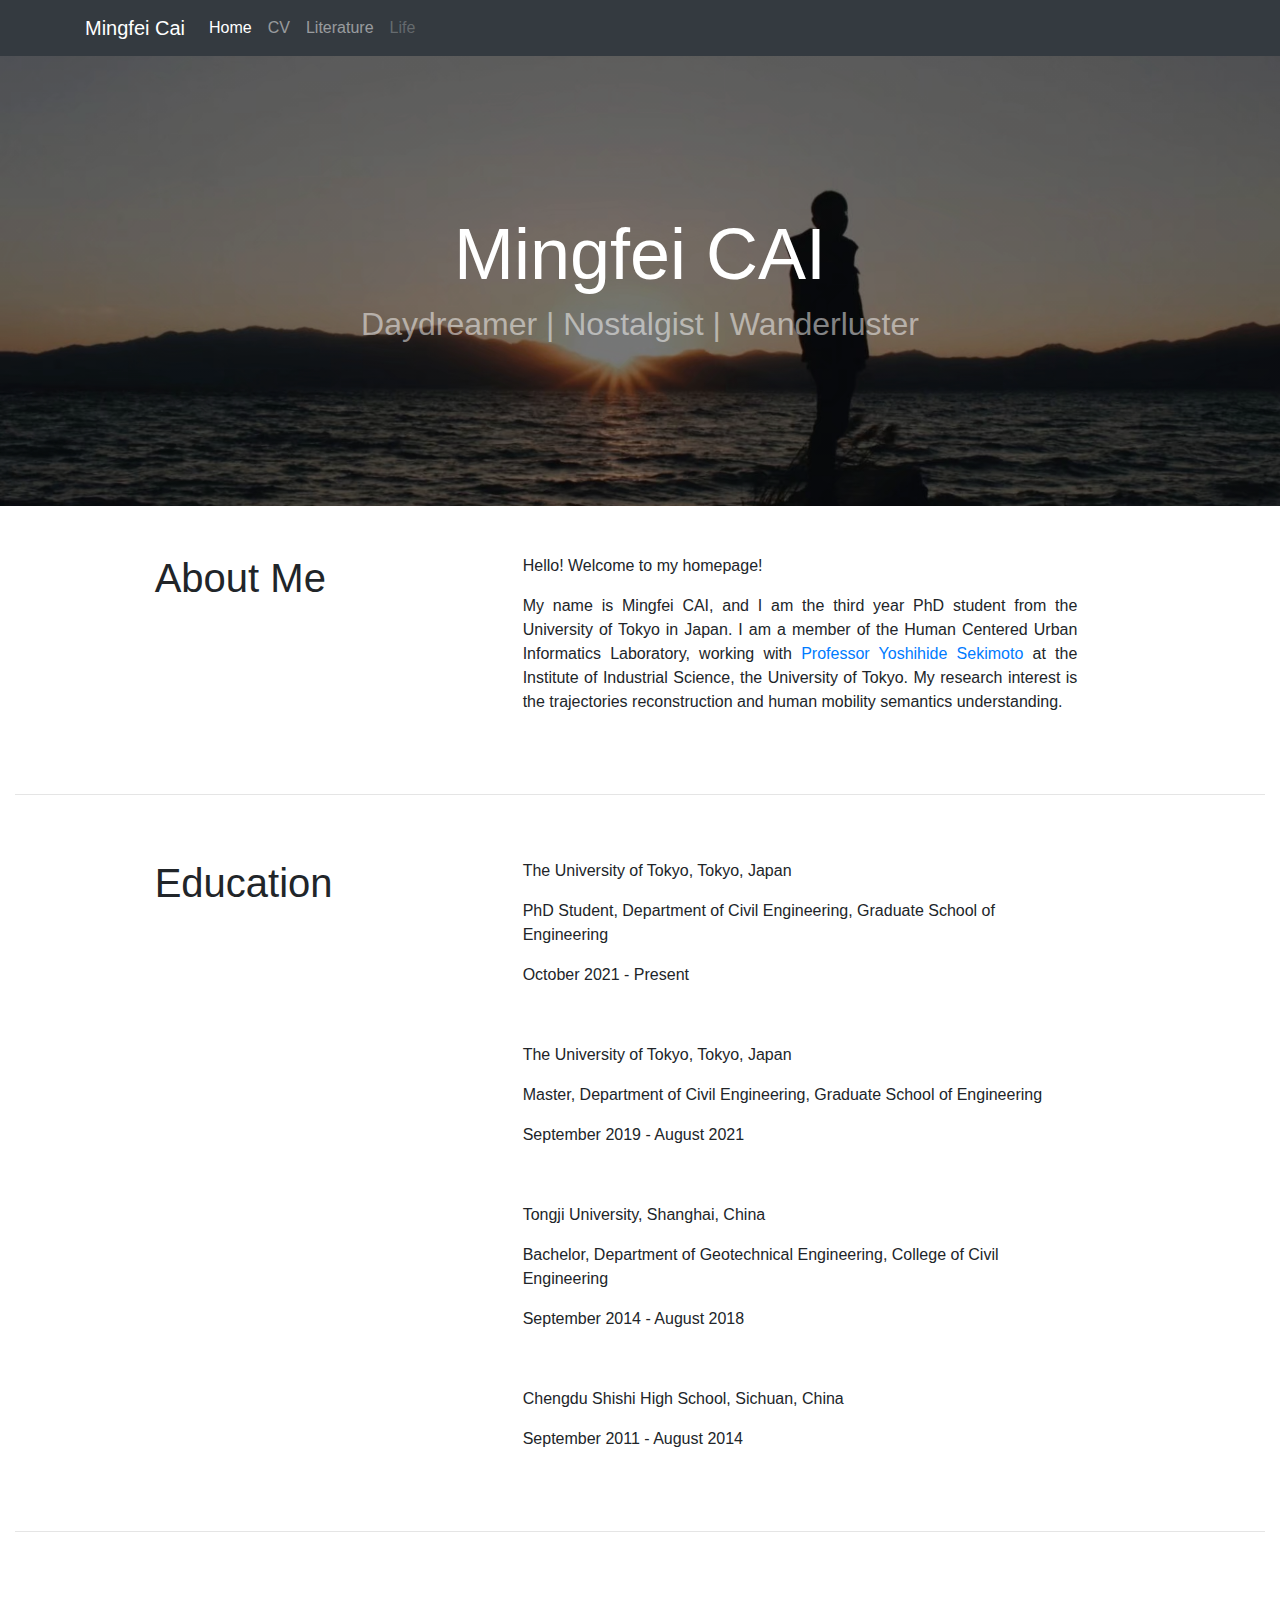
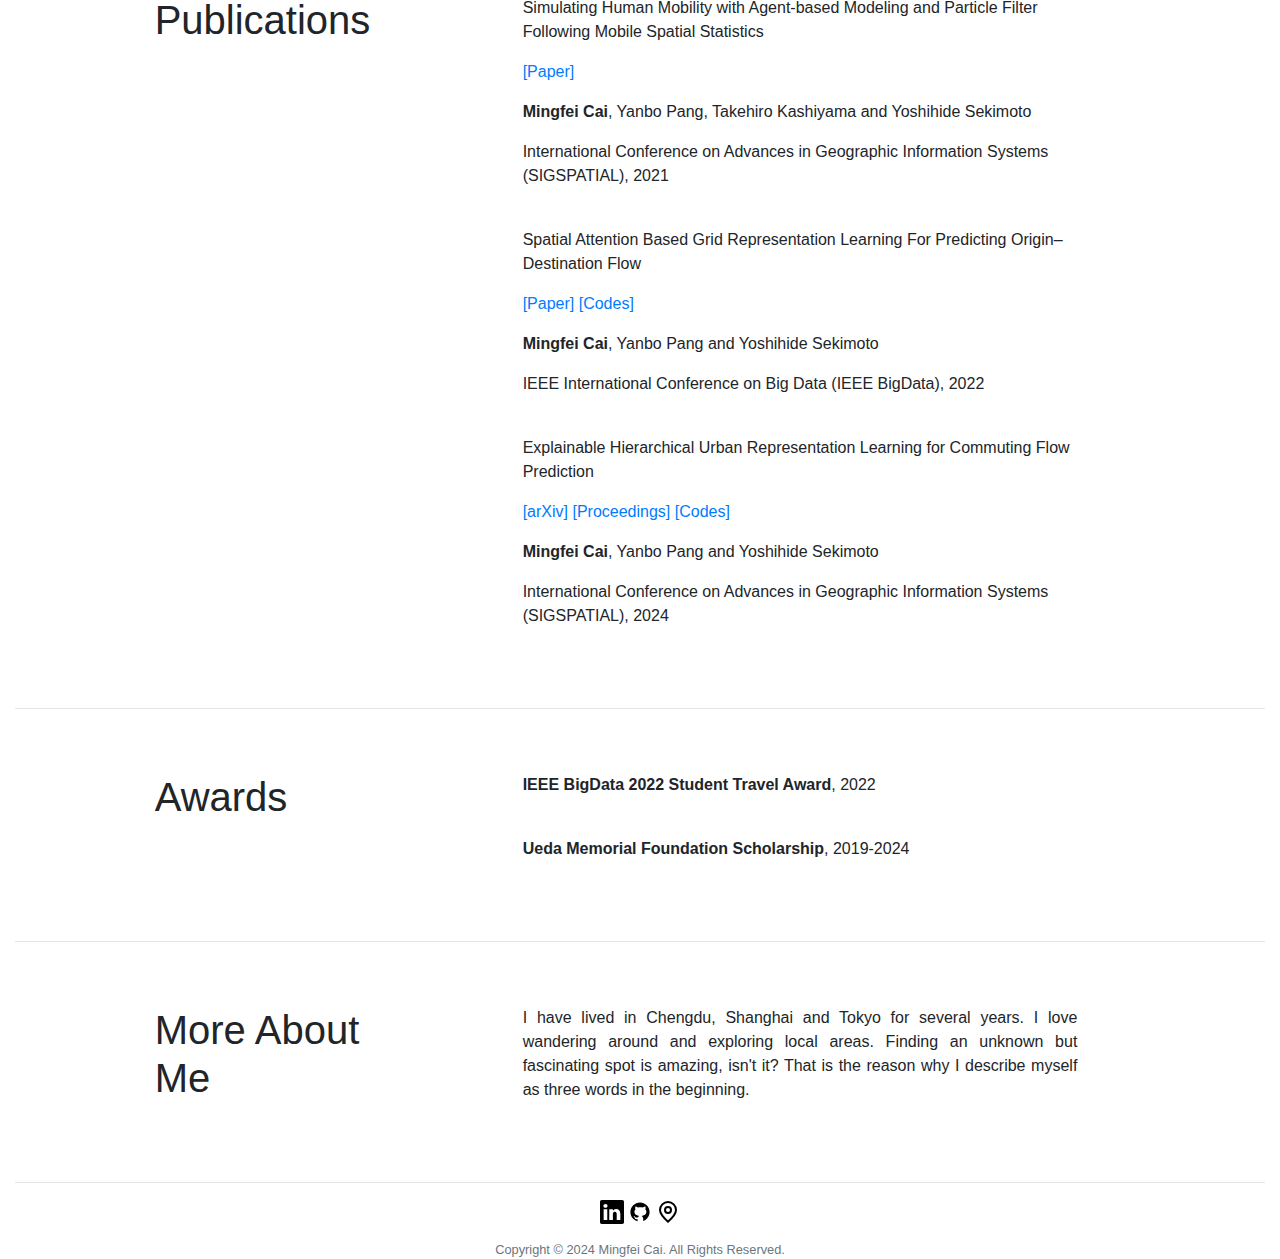
<file: index.html>
<!DOCTYPE html>
<html lang="en" class="h-100">
<head>
    <!-- Required meta tags -->
    <meta charset="UTF-8">
    <meta name="viewport" content="width=device-width, initial-scale=1">
    <!-- Bootstrap CSS -->
    <link href="css/bootstrap.css" rel="stylesheet">
    <!-- Custom CSS -->
    <link href="css/custom.css" rel="stylesheet" >

    <title>Mingfei Cai | Homepage</title>
    <!-- Global site tag (gtag.js) - Google Analytics -->
    <script async src="https://www.googletagmanager.com/gtag/js?id=UA-159321666-1"></script>
    <script>
        window.dataLayer = window.dataLayer || [];
        function gtag(){dataLayer.push(arguments);}
        gtag('js', new Date());
        gtag('config', 'UA-159321666-1');
    </script>
</head>

<body>

    <nav class="navbar navbar-expand-lg navbar-dark bg-dark" aria-label="navbar-main", style="opacity: 1">
        <div class="container">
            <a class="navbar-brand" href="index.html">Mingfei Cai</a>
            <button class="navbar-toggler" type="button" data-bs-toggle="collapse" data-bs-target="#navbarsExample07" aria-controls="navbarsExample07" aria-expanded="false" aria-label="Toggle navigation">
                <span class="navbar-toggler-icon"></span>
            </button>
    
            <div class="collapse navbar-collapse" id="navbarsExample07">
                <ul class="navbar-nav me-auto mb-2 mb-lg-0">
                    <li class="nav-item">
                        <a class="nav-link active" aria-current="page" href="#">Home</a>
                    </li>
                    <li class="nav-item">
                        <a class="nav-link" href="assets/CV.pdf">CV</a>
                    </li>
                    <li class="nav-item">
                        <a class="nav-link" href="literature.html">Literature</a>
                    </li>
                    <li class="nav-item">
                        <a class="nav-link disabled">Life</a>
                    </li>
                </ul>
            </div>
        </div>
    </nav>

    <div class="hero-image">
        <div class="hero-text">
            <h1 class="display-3">Mingfei CAI</h1>
            <h2 class="text-white-50">Daydreamer | Nostalgist | Wanderluster</h2>
        </div>
    </div>

<div class="container-fluid">

    <div class="row py-5 justify-content-center">
        <div class="col-3 text-left px-5">
            <h1>About Me</h1>
        </div>
        <div class="col-7 px-5">
            <p class="text-body px-5 fs-5 fw-light" style="text-align: justify">
                Hello! Welcome to my homepage!
            </p>
            <p class="text-body px-5 fs-5 fw-light" style="text-align: justify">
                My name is Mingfei CAI, and I am the third year PhD student from the University of Tokyo in Japan.
                I am a member of the Human Centered Urban Informatics Laboratory, working with <a class="link-dark" href="https://sekilab.iis.u-tokyo.ac.jp/member/sekimoto/">Professor Yoshihide Sekimoto</a> at the Institute of Industrial Science, the University of Tokyo.
                My research interest is the trajectories reconstruction and human mobility semantics understanding.
            </p>
        </div>

    </div>

    <hr>

    <div class="row py-5 justify-content-center">
        <div class="col-3 text-left px-5">
            <h1>Education</h1>
        </div>
        <div class="col-7 px-5">
            <p class="fs-3 fw-normal px-5"> The University of Tokyo, Tokyo, Japan </p>
            <p class="fw-normal px-5 lh-1"> PhD Student, Department of Civil Engineering, Graduate School of Engineering</p>
            <p class="fw-light px-5 lh-1"> October 2021 - Present</p>

            <p class="fs-3 fw-normal px-5" style="padding-top: 40px;"> The University of Tokyo, Tokyo, Japan </p>
            <p class="fw-normal px-5 lh-1"> Master, Department of Civil Engineering, Graduate School of Engineering</p>
            <p class="fw-light px-5 lh-1"> September 2019 - August 2021</p>

            <p class="fs-3 fw-normal px-5" style="padding-top: 40px;"> Tongji University, Shanghai, China </p>
            <p class="fw-normal px-5 lh-1"> Bachelor, Department of Geotechnical Engineering, College of Civil Engineering</p>
            <p class="fw-light px-5 lh-1"> September 2014 - August 2018</p>

            <p class="fs-3 fw-normal px-5" style="padding-top: 40px;"> Chengdu Shishi High School, Sichuan, China </p>
            <p class="fw-light px-5 lh-1"> September 2011 - August 2014</p>

        </div>
    </div>

    <hr>

    <div class="row py-5 justify-content-center">
        <div class="col-3 text-left px-5">
            <h1>Publications</h1>
        </div>
        <div class="col-7 px-5">
            <p class="text-body px-5 fw-bold lh-1">
                Simulating Human Mobility with Agent-based Modeling and Particle Filter Following Mobile Spatial Statistics
            </p>
            <p class="text-body px-5 lh-1">
                <a href="assets/SIGSPATIAL'21.pdf">[Paper]</a>
            </p>

            <p class="text-body px-5 lh-1">
                <strong>Mingfei Cai</strong>, Yanbo Pang, Takehiro Kashiyama and Yoshihide Sekimoto
            </p>

            <p class="text-body px-5 lh-1">
                International Conference on Advances in Geographic Information Systems (SIGSPATIAL), 2021
            </p>

            <br />

            <p class="text-body px-5 fw-bold lh-1">
                Spatial Attention Based Grid Representation Learning For Predicting Origin–Destination Flow
            </p>
            <p class="text-body px-5 lh-1">
                <a href="assets/BigData'22.pdf">[Paper]</a>
                <a href="https://github.com/shishixuezi/spatialGAT">[Codes]</a>
            </p>

            <p class="text-body px-5 lh-1">
                <strong>Mingfei Cai</strong>, Yanbo Pang and Yoshihide Sekimoto
            </p>

            <p class="text-body px-5 lh-1">
                IEEE International Conference on Big Data (IEEE BigData), 2022
            </p>

            <br />

            <p class="text-body px-5 fw-bold lh-1">
                Explainable Hierarchical Urban Representation Learning for Commuting Flow Prediction
            </p>
            <p class="text-body px-5 lh-1">
                <a href="https://arxiv.org/abs/2408.14762">[arXiv]</a>
                <a href="https://dl.acm.org/doi/10.1145/3678717.3691273">[Proceedings]</a>
                <a href="https://github.com/shishixuezi/HiUrNet">[Codes]</a>
            </p>

            <p class="text-body px-5 lh-1">
                <strong>Mingfei Cai</strong>, Yanbo Pang and Yoshihide Sekimoto
            </p>

            <p class="text-body px-5 lh-1">
                International Conference on Advances in Geographic Information Systems (SIGSPATIAL), 2024
            </p>

        </div>

    </div>

    <hr>

    <div class="row py-5 justify-content-center">
        <div class="col-3 text-left px-5">
            <h1>Awards</h1>
        </div>
        <div class="col-7 px-5">
            <p class="text-body px-5 lh-1">
                <strong>IEEE BigData 2022 Student Travel Award</strong>, 2022
            </p>
            <br \>
            <p class="text-body px-5 lh-1">
                <strong>Ueda Memorial Foundation Scholarship</strong>, 2019-2024
            </p>
        </div>

    </div>

    <hr>

    <div class="row py-5 justify-content-center" style="text-align: justify">
        <div class="col-3 text-left px-5">
            <h1>More About Me</h1>
        </div>
        <div class="col-7 px-5">
            <p class="text-body px-5 fs-5 fw-light">
                I have lived in Chengdu, Shanghai and Tokyo for several years.
                I love wandering around and exploring local areas.
                Finding an unknown but fascinating spot is amazing, isn't it?
                That is the reason why I describe myself as three words in the beginning.
            </p>

        </div>

    </div>

    <hr>

    <footer class="mt-3 text-white-50 text-center">
        <span class="text-muted fs-3">
            <p>
                <a href="https://www.linkedin.com/in/mingfeicai" class="text-decoration-none">
                    <svg xmlns="http://www.w3.org/2000/svg" width="24" height="24" viewBox="0 0 24 24" fill="#000">
                        <path d="M22.23 0H1.77C.8 0 0 .77 0 1.72v20.56C0 23.23.8 24 1.77 24h20.46c.98 0 1.77-.77 1.77-1.72V1.72C24 .77 23.2 0 22.23 0zM7.27 20.1H3.65V9.24h3.62V20.1zM5.47 7.76h-.03c-1.22 0-2-.83-2-1.87 0-1.06.8-1.87 2.05-1.87 1.24 0 2 .8 2.02 1.87 0 1.04-.78 1.87-2.05 1.87zM20.34 20.1h-3.63v-5.8c0-1.45-.52-2.45-1.83-2.45-1 0-1.6.67-1.87 1.32-.1.23-.11.55-.11.88v6.05H9.28s.05-9.82 0-10.84h3.63v1.54a3.6 3.6 0 0 1 3.26-1.8c2.39 0 4.18 1.56 4.18 4.89v6.21z"/>
                    </svg>
                </a>
                <a href="https://github.com/shishixuezi" class="text-decoration-none">
                    <svg xmlns="http://www.w3.org/2000/svg" width="24" height="24" viewBox="0 0 30 30" fill="#000">
                        <path d="M15,3C8.373,3,3,8.373,3,15c0,5.623,3.872,10.328,9.092,11.63C12.036,26.468,12,26.28,12,26.047v-2.051 c-0.487,0-1.303,0-1.508,0c-0.821,0-1.551-0.353-1.905-1.009c-0.393-0.729-0.461-1.844-1.435-2.526 c-0.289-0.227-0.069-0.486,0.264-0.451c0.615,0.174,1.125,0.596,1.605,1.222c0.478,0.627,0.703,0.769,1.596,0.769 c0.433,0,1.081-0.025,1.691-0.121c0.328-0.833,0.895-1.6,1.588-1.962c-3.996-0.411-5.903-2.399-5.903-5.098 c0-1.162,0.495-2.286,1.336-3.233C9.053,10.647,8.706,8.73,9.435,8c1.798,0,2.885,1.166,3.146,1.481C13.477,9.174,14.461,9,15.495,9 c1.036,0,2.024,0.174,2.922,0.483C18.675,9.17,19.763,8,21.565,8c0.732,0.731,0.381,2.656,0.102,3.594 c0.836,0.945,1.328,2.066,1.328,3.226c0,2.697-1.904,4.684-5.894,5.097C18.199,20.49,19,22.1,19,23.313v2.734 c0,0.104-0.023,0.179-0.035,0.268C23.641,24.676,27,20.236,27,15C27,8.373,21.627,3,15,3z"></path>
                    </svg>
                </a>
                <a href="https://sekilab.iis.u-tokyo.ac.jp" class="text-decoration-none">
                    <svg xmlns="http://www.w3.org/2000/svg" width="24" height="24" viewBox="0 0 24 24" fill="none" stroke="#000000" stroke-width="2" stroke-linecap="round" stroke-linejoin="round"><circle cx="12" cy="10" r="3"/><path d="M12 21.7C17.3 17 20 13 20 10a8 8 0 1 0-16 0c0 3 2.7 6.9 8 11.7z"/>
                    </svg>
                </a>            
            </p>
        </span>
        <span class="text-muted">       
            <p class="small mb-5"> Copyright © 2024 Mingfei Cai. All Rights Reserved.</p>
        </span>
    </footer>
</div>


<!-- Optional JavaScript -->
<!-- Separate Popper and Bootstrap JS -->
<script src="https://cdn.jsdelivr.net/npm/@popperjs/core@2.10.2/dist/umd/popper.min.js" integrity="sha384-7+zCNj/IqJ95wo16oMtfsKbZ9ccEh31eOz1HGyDuCQ6wgnyJNSYdrPa03rtR1zdB" crossorigin="anonymous"></script>
<script src="https://cdn.jsdelivr.net/npm/bootstrap@5.1.3/dist/js/bootstrap.min.js" integrity="sha384-QJHtvGhmr9XOIpI6YVutG+2QOK9T+ZnN4kzFN1RtK3zEFEIsxhlmWl5/YESvpZ13" crossorigin="anonymous"></script>
</body>
</html>
</file>
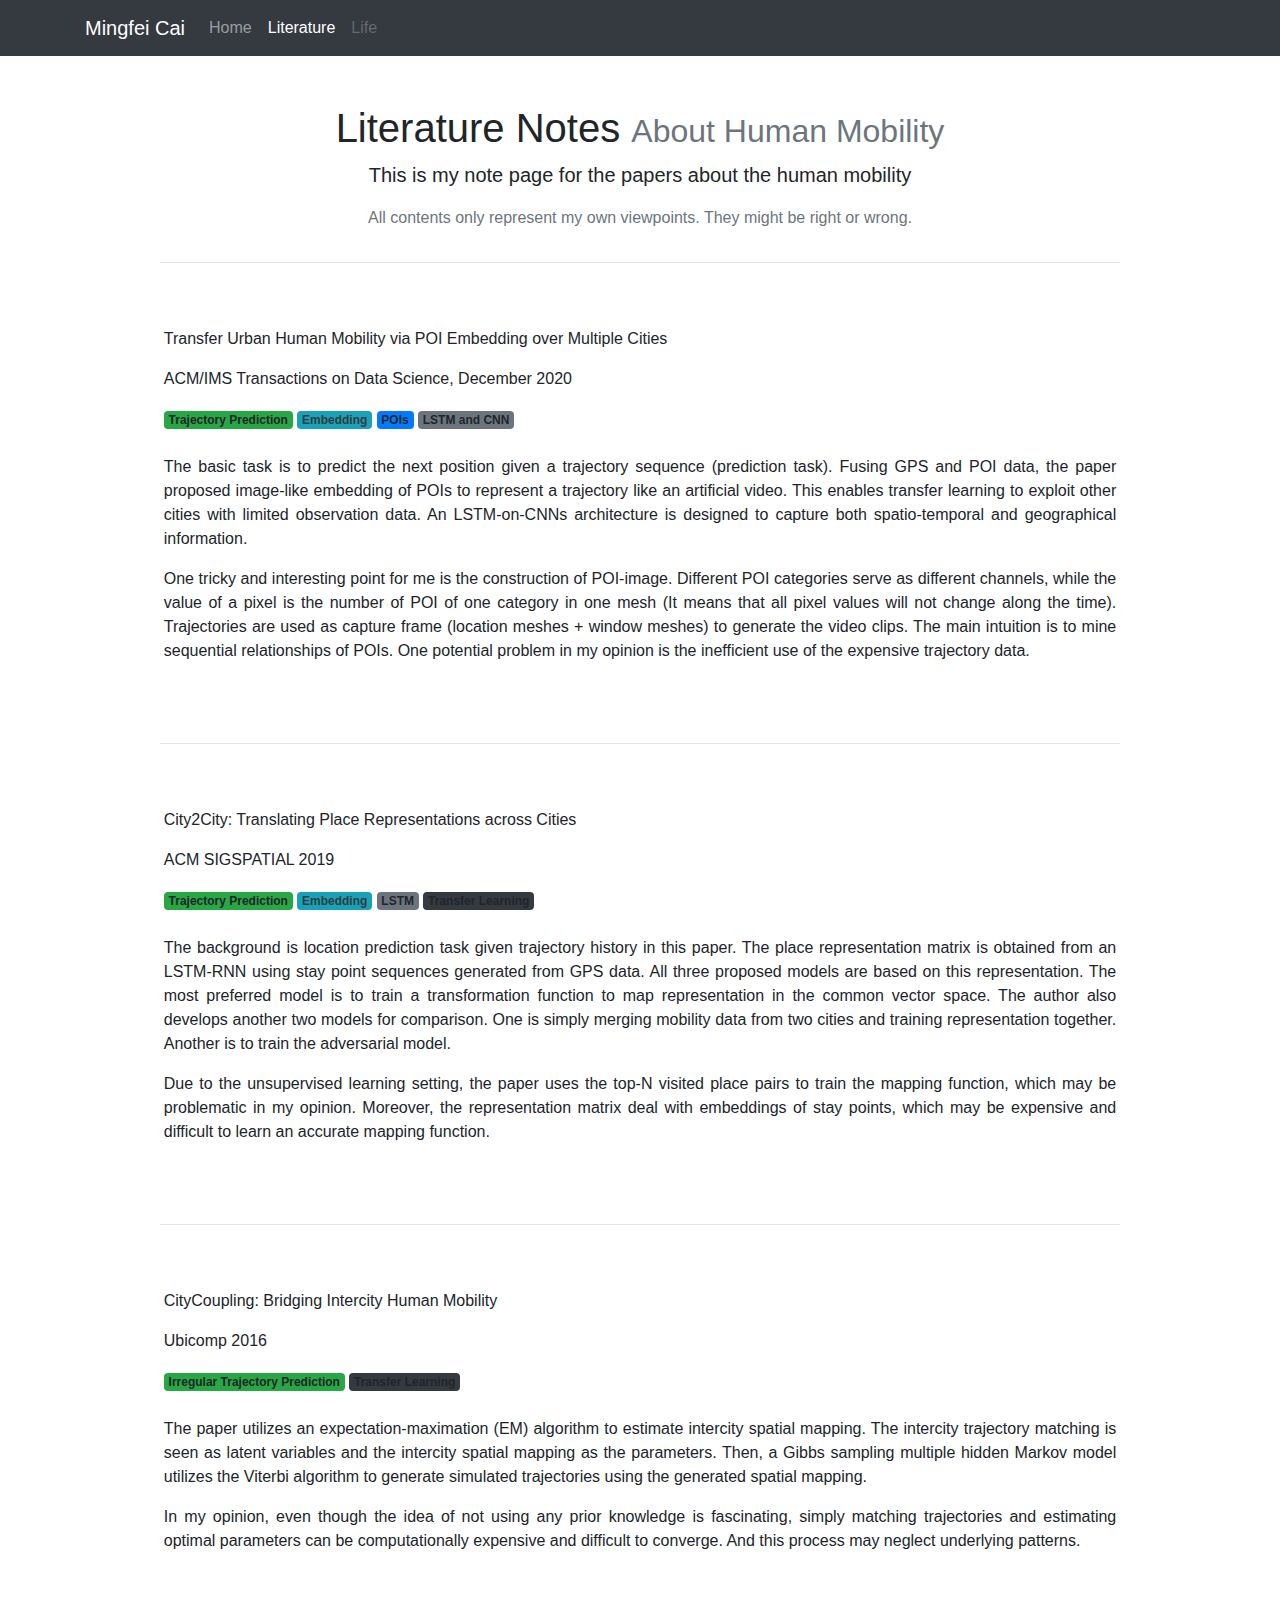
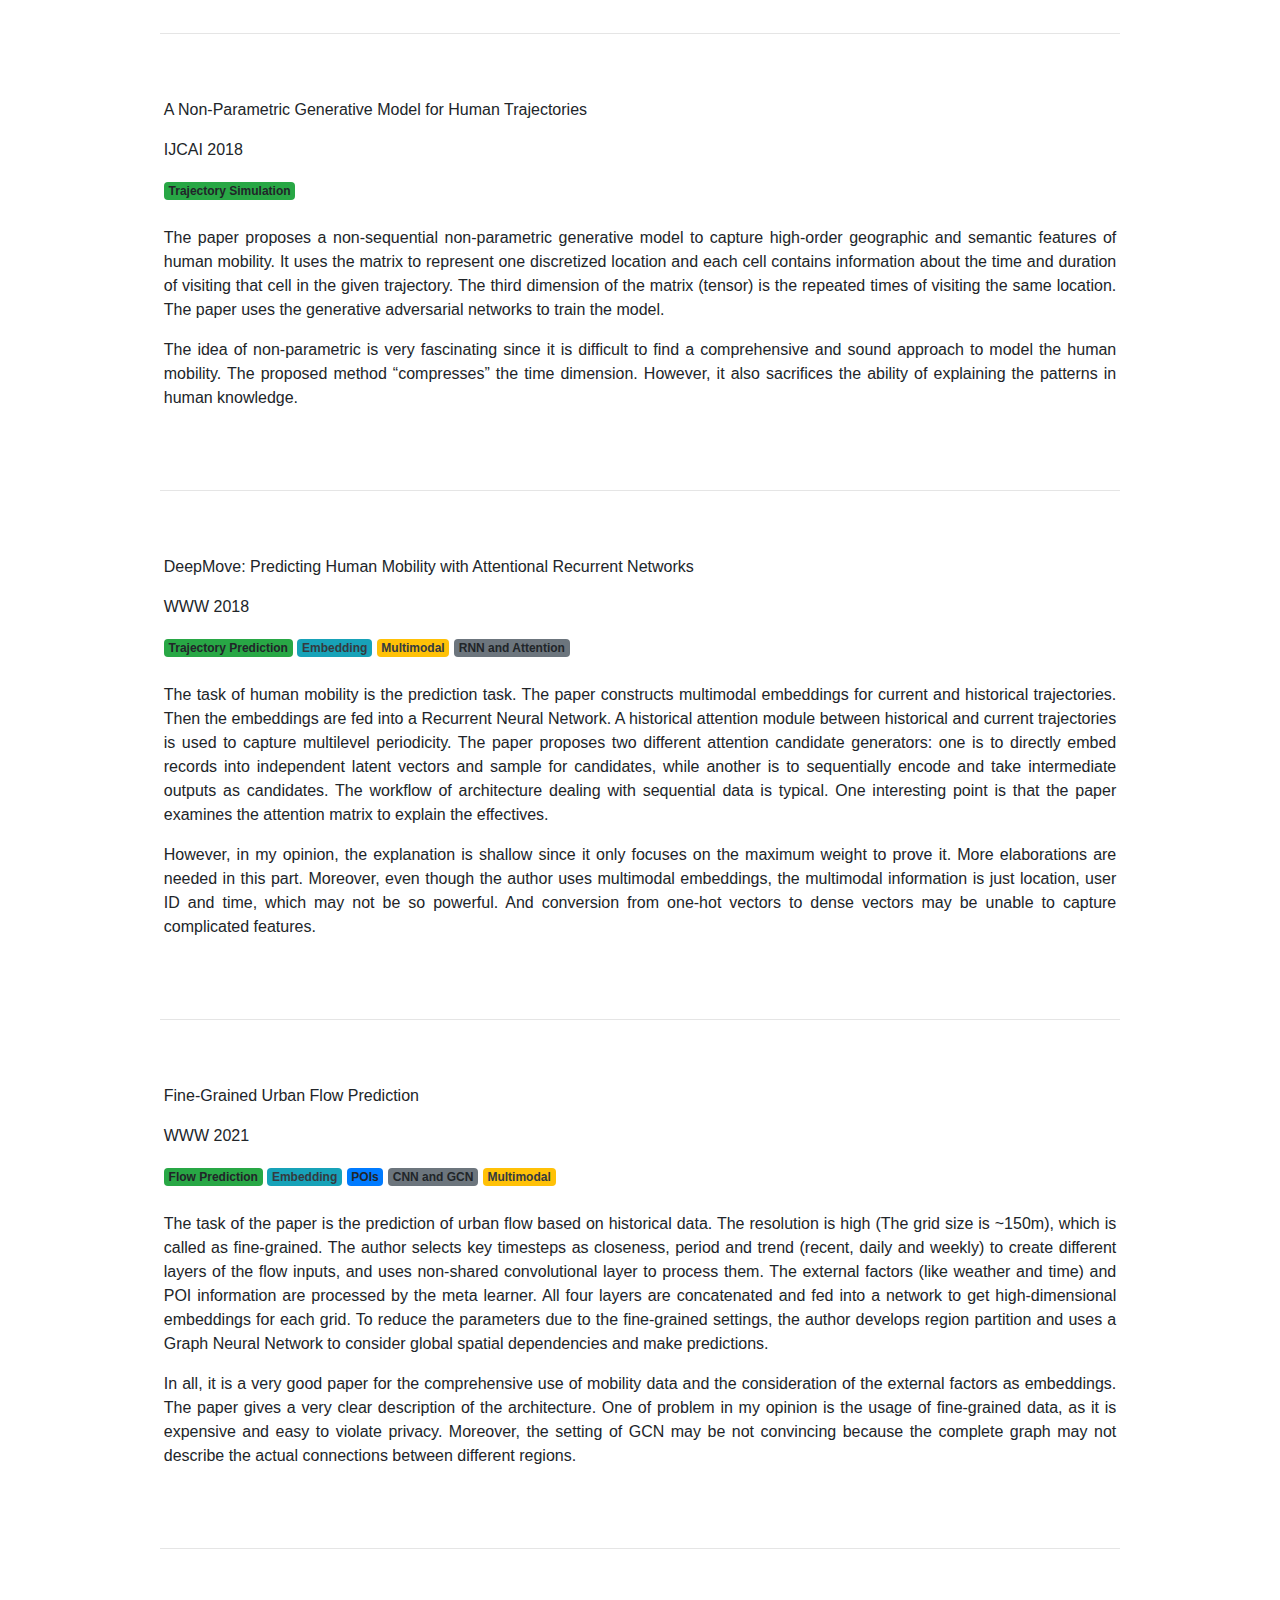
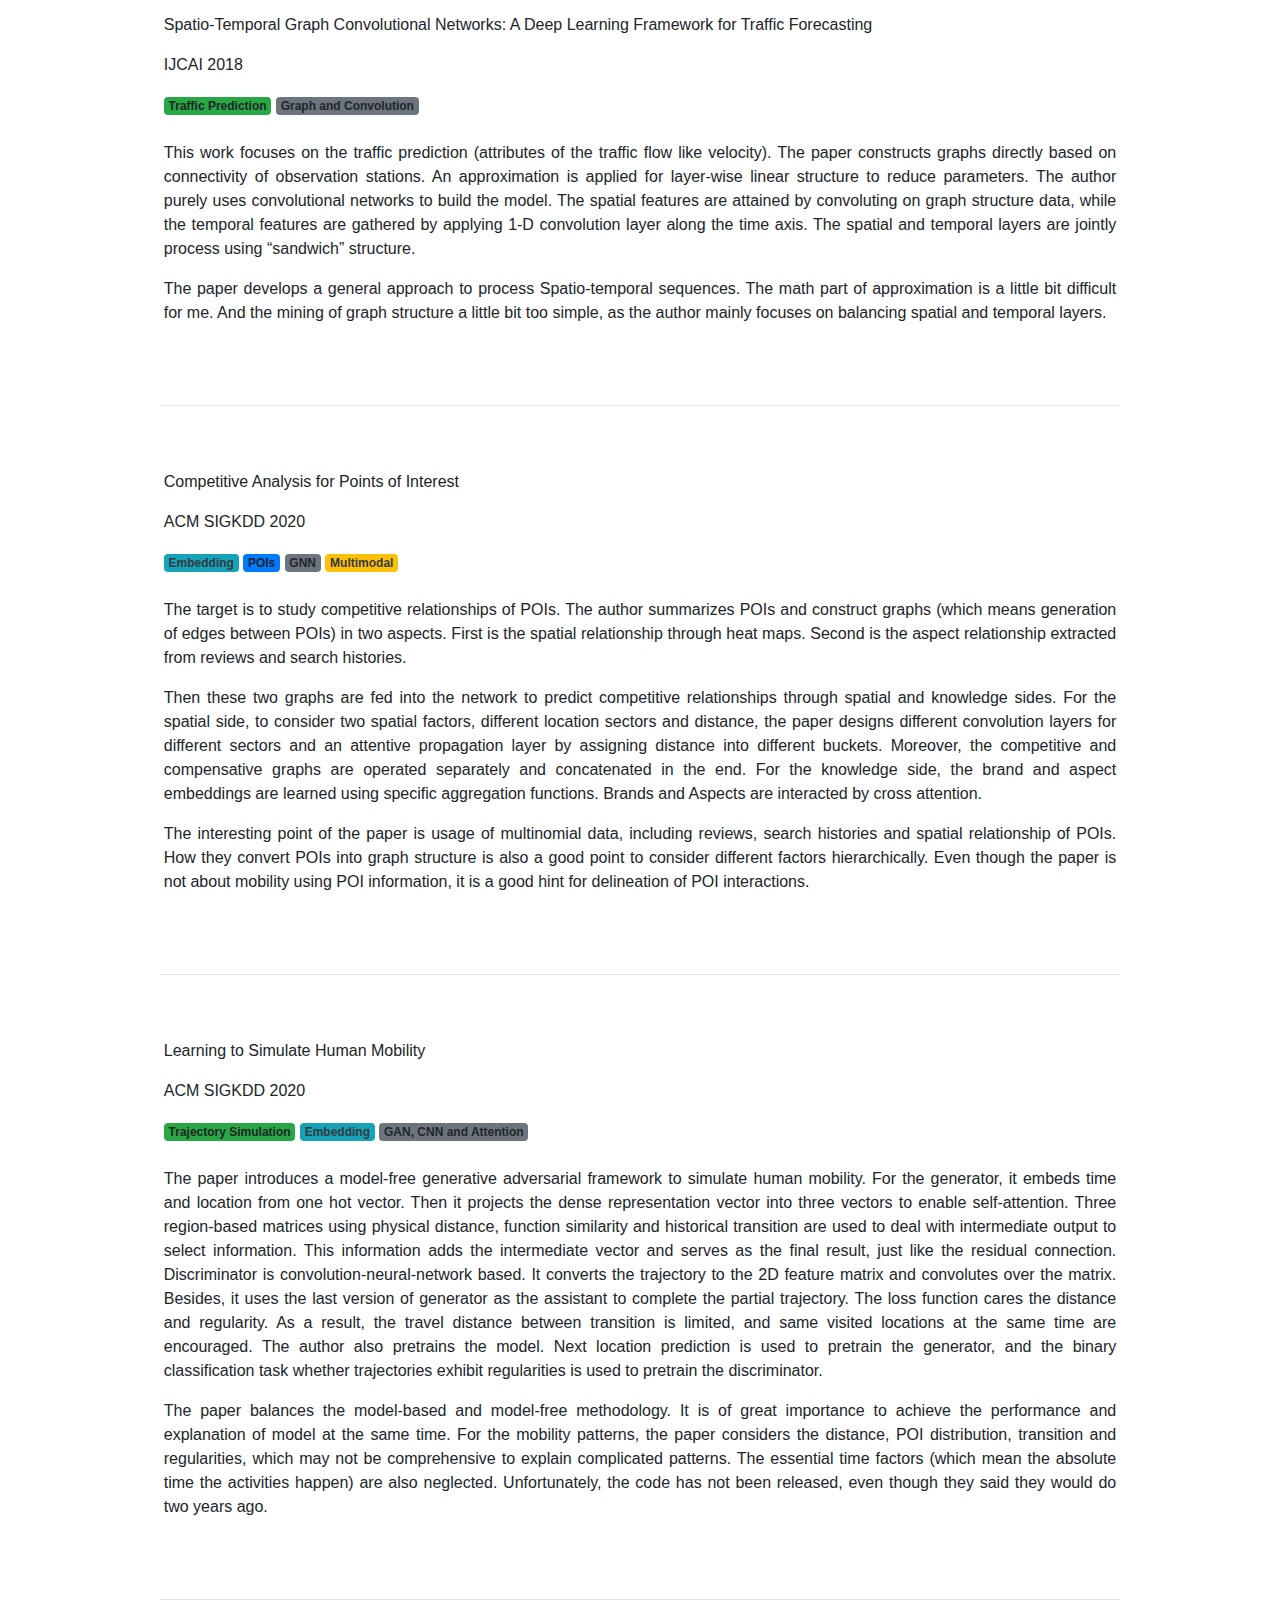
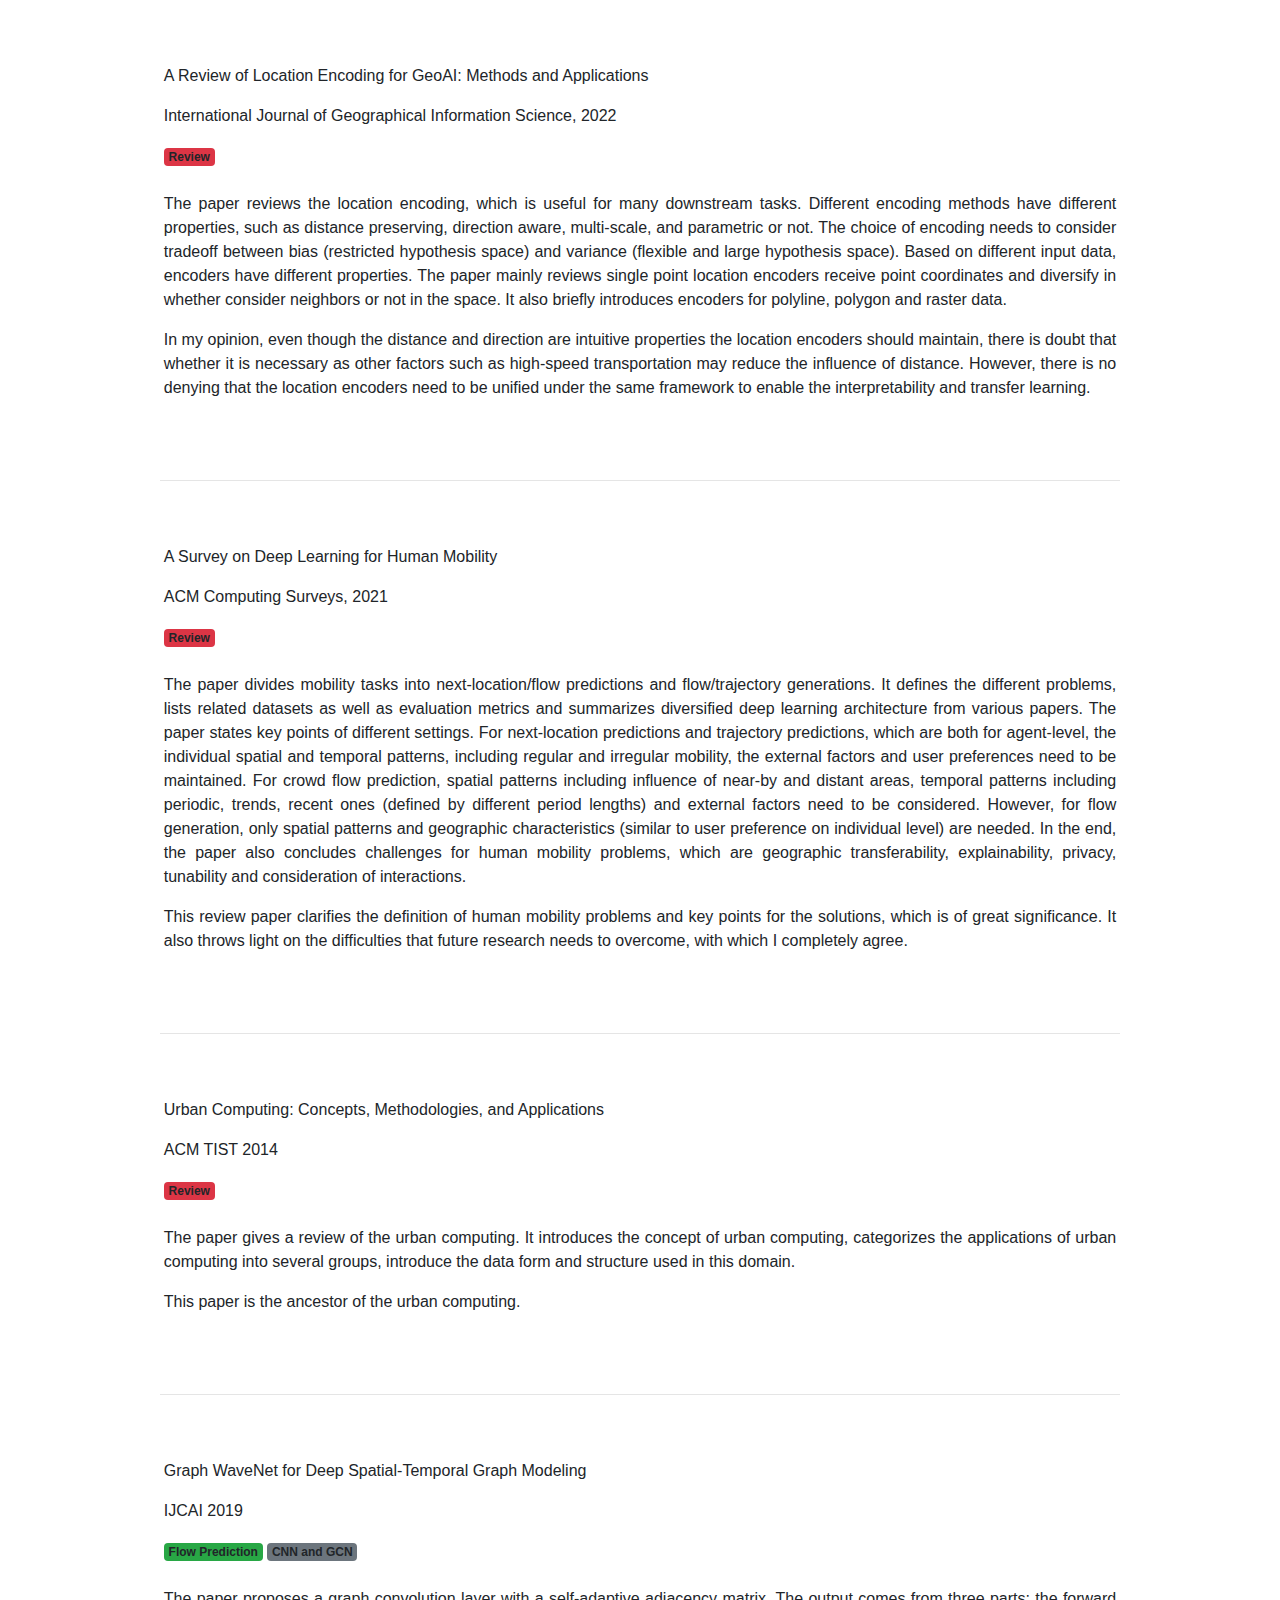
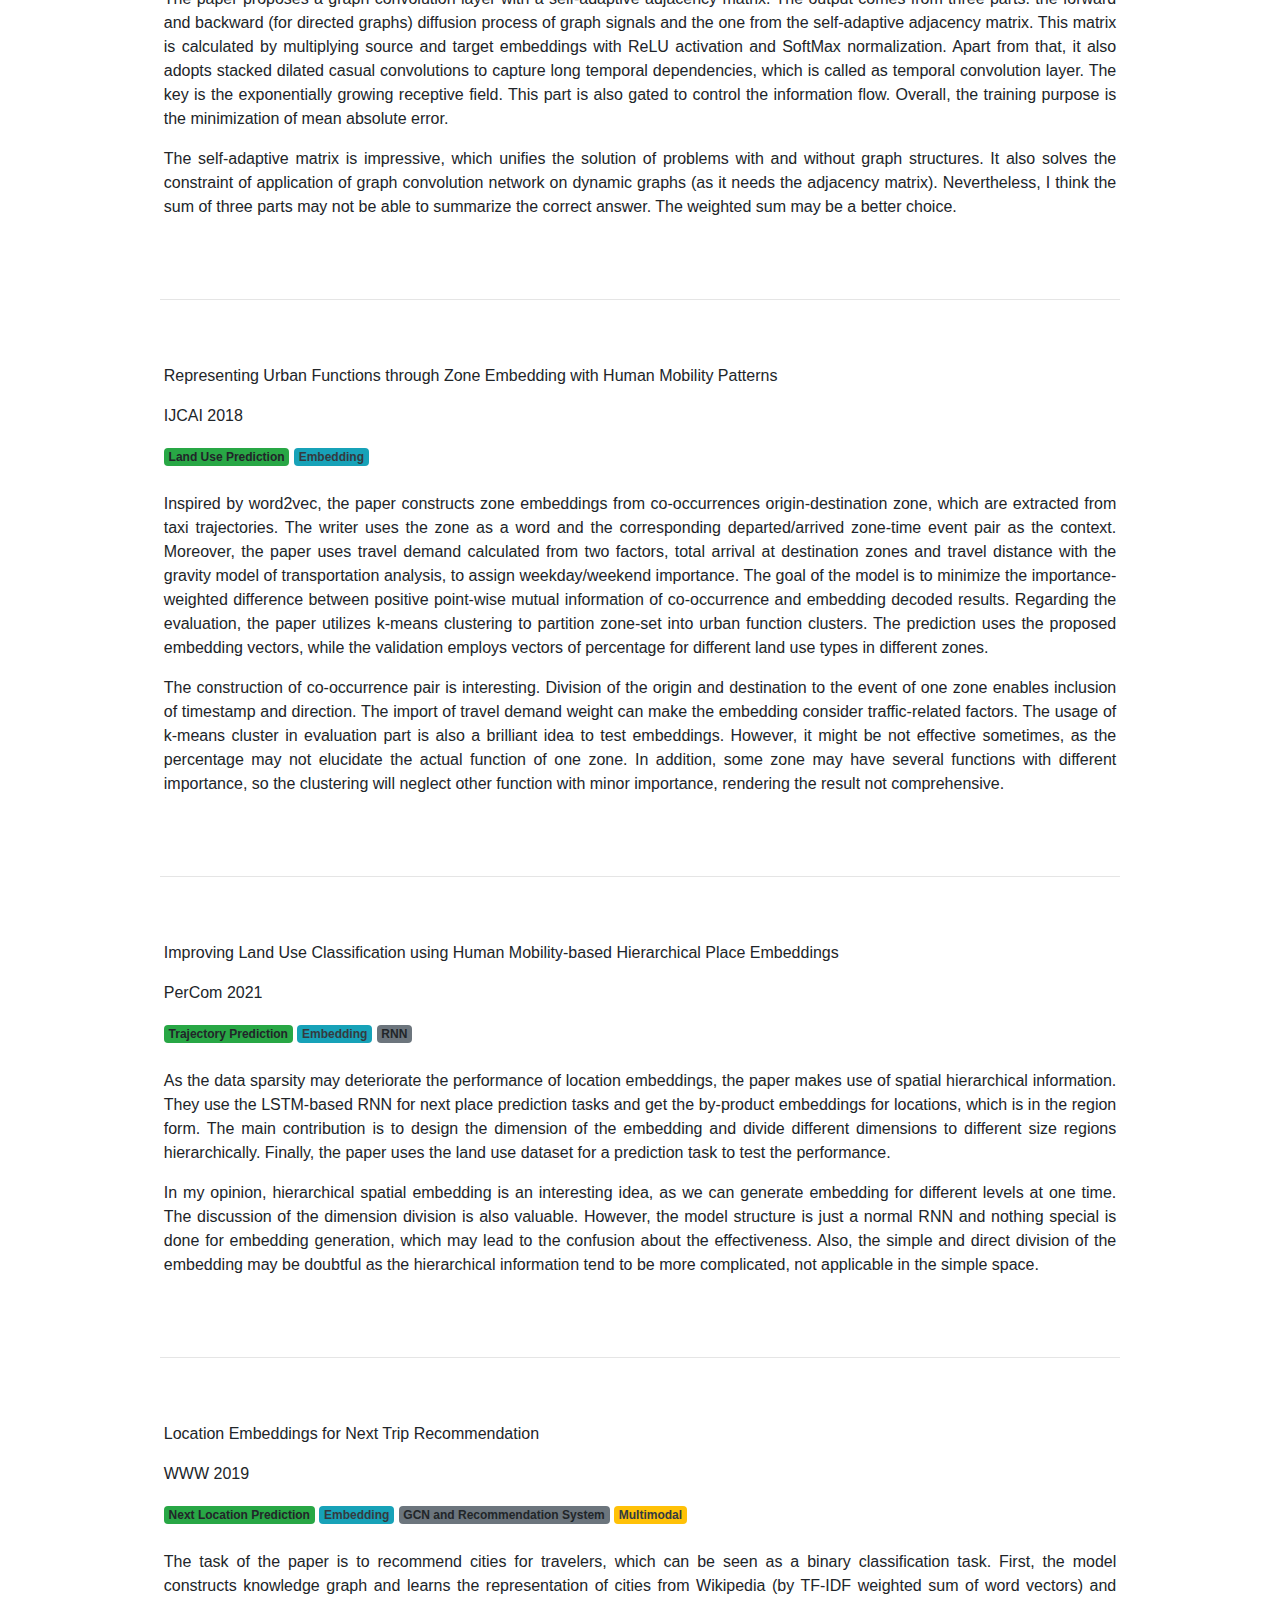
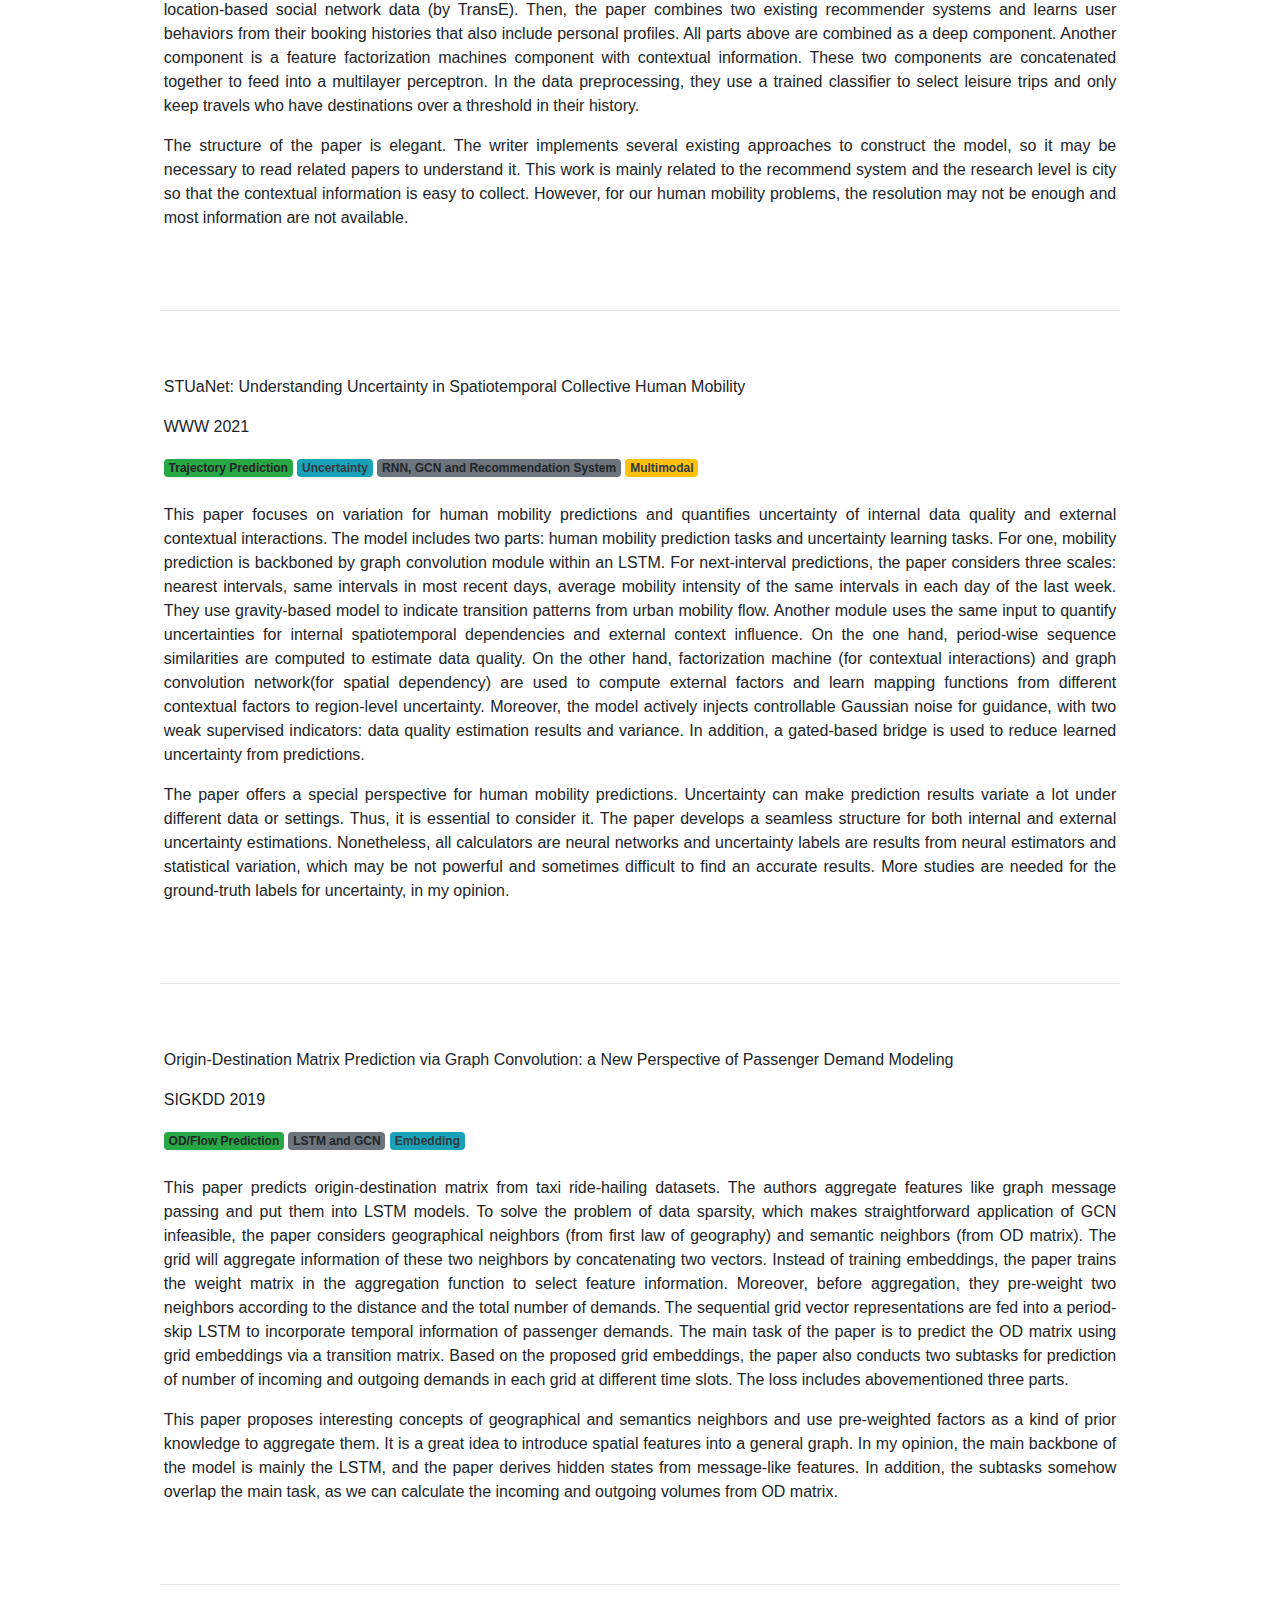
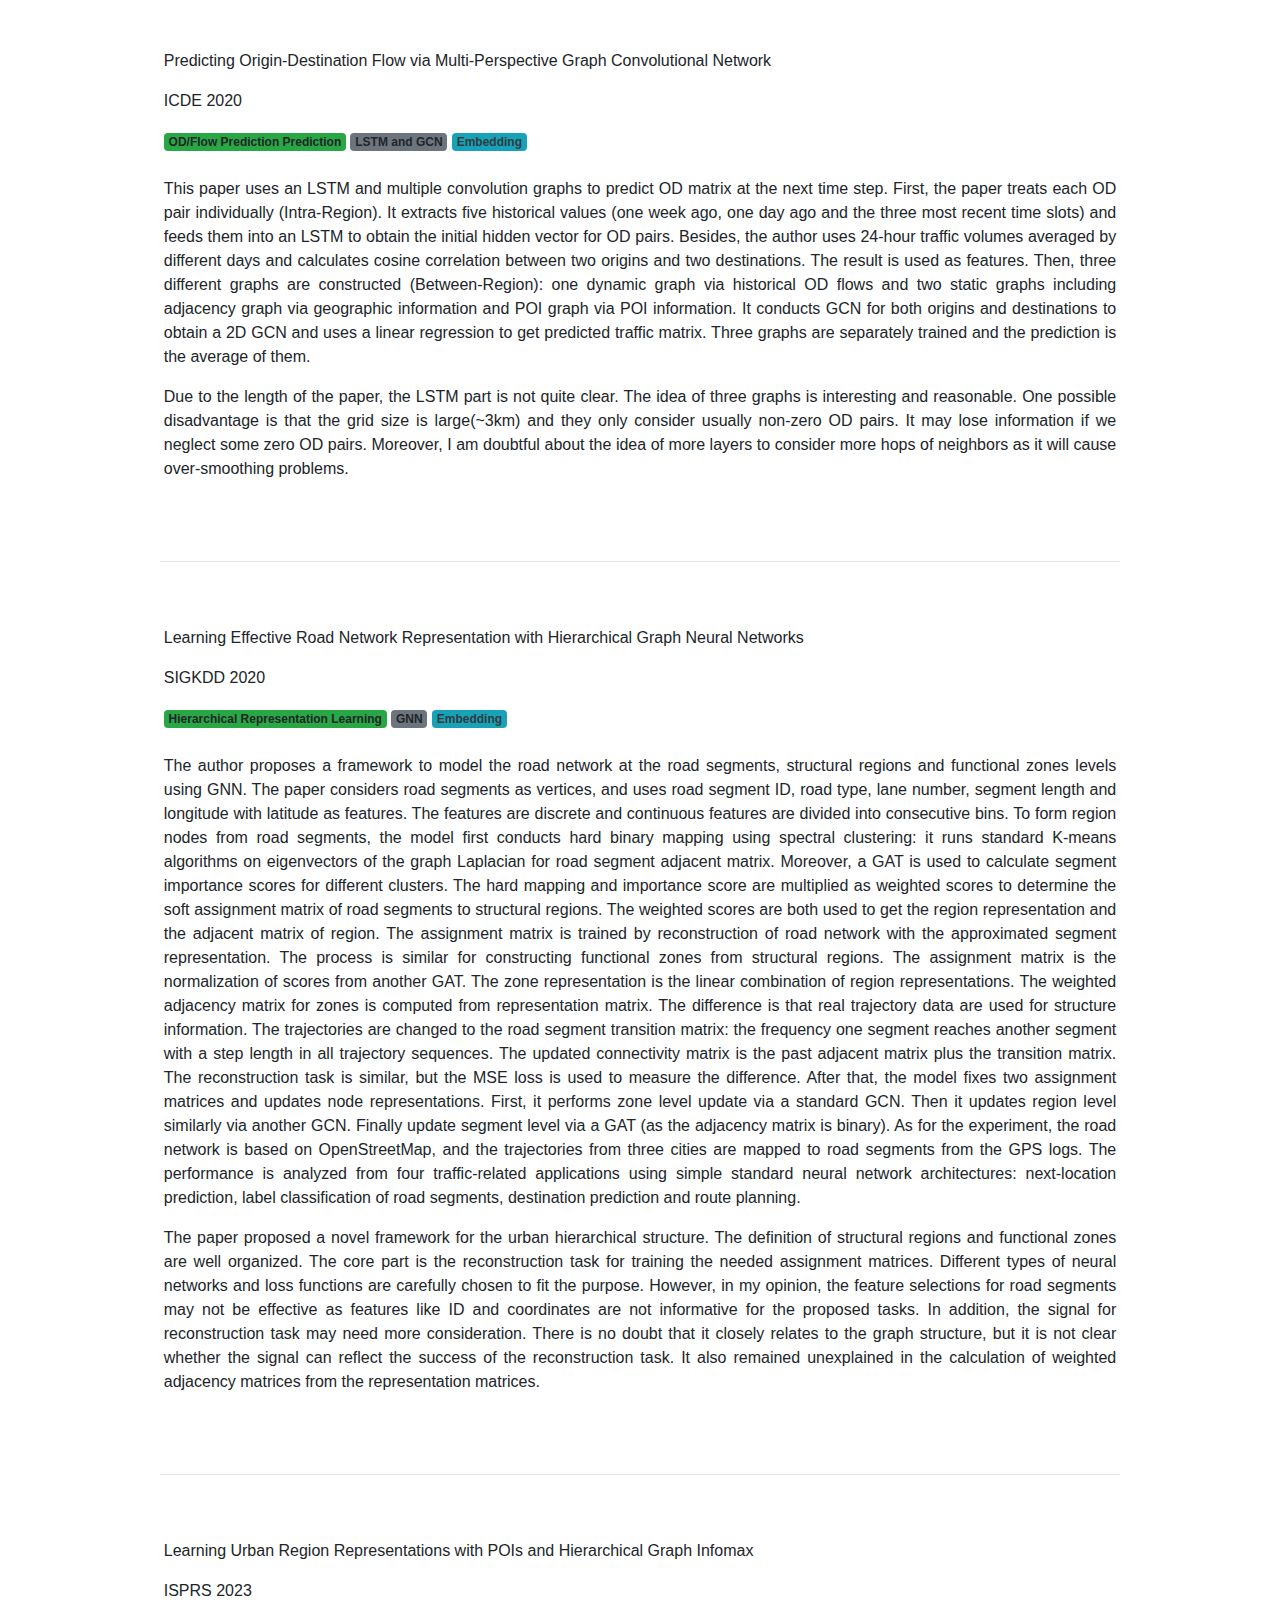
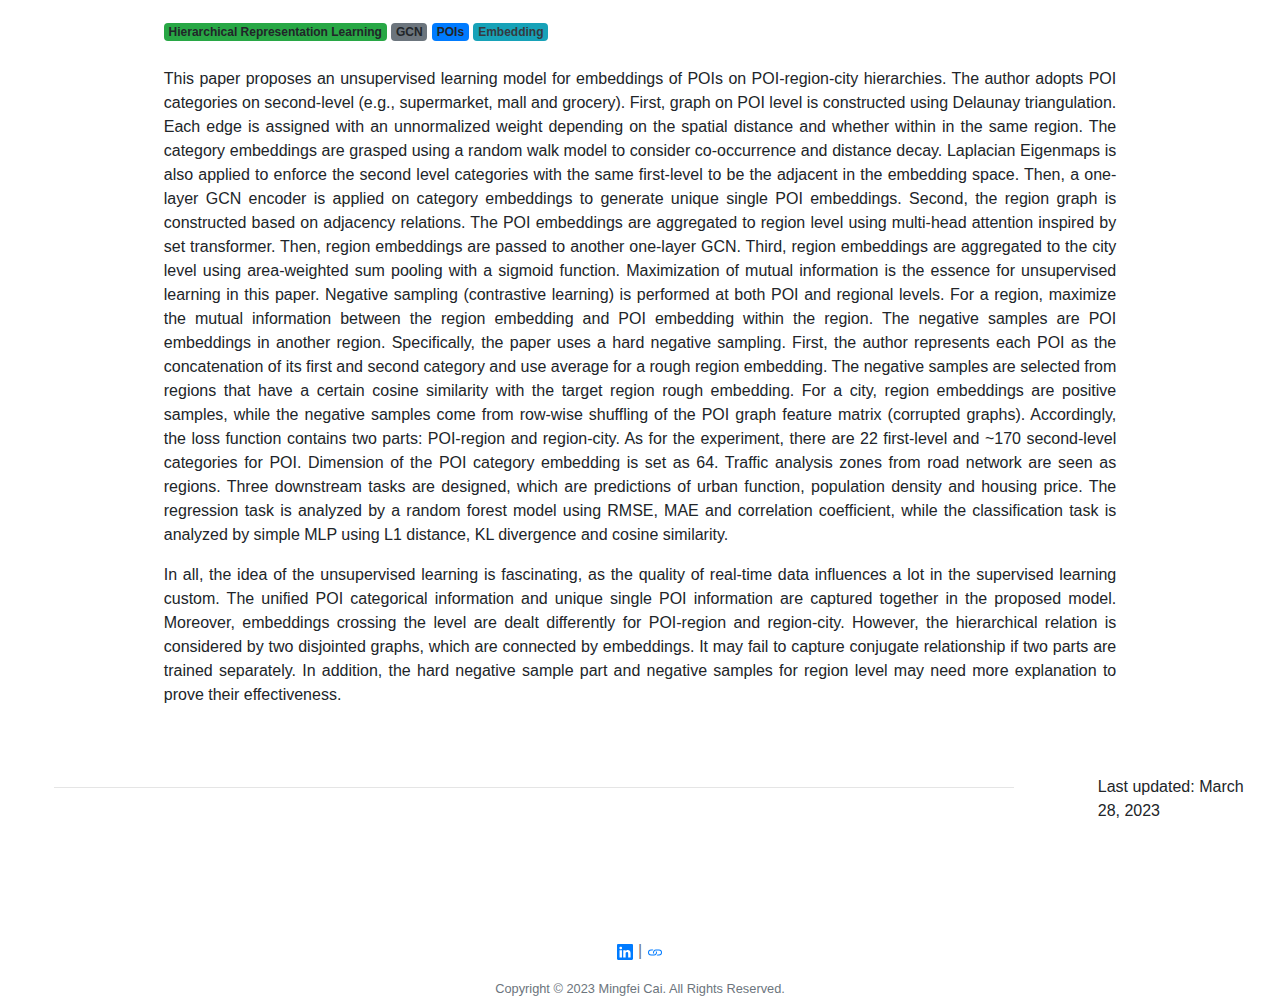
<file: literature.html>
<!DOCTYPE html>
<html lang="en" class="h-100">
<head>
    <!-- Required meta tags -->
    <meta charset="UTF-8">
    <meta name="viewport" content="width=device-width, initial-scale=1">
    <!-- Bootstrap CSS -->
    <link href="css/bootstrap.css" rel="stylesheet">
    <!-- Custom CSS -->
    <link href="css/custom.css" rel="stylesheet" >

    <title>Mingfei Cai | Homepage</title>
    <!-- Global site tag (gtag.js) - Google Analytics -->
    <script async src="https://www.googletagmanager.com/gtag/js?id=UA-159321666-1"></script>
    <script>
        window.dataLayer = window.dataLayer || [];
        function gtag(){dataLayer.push(arguments);}
        gtag('js', new Date());
        gtag('config', 'UA-159321666-1');
    </script>
</head>

<body>

    <nav class="navbar navbar-expand-lg navbar-dark bg-dark" aria-label="navbar-main", style="opacity: 1">
        <div class="container">
            <a class="navbar-brand" href="index.html">Mingfei Cai</a>
            <button class="navbar-toggler" type="button" data-bs-toggle="collapse" data-bs-target="#navbarsExample07" aria-controls="navbarsExample07" aria-expanded="false" aria-label="Toggle navigation">
                <span class="navbar-toggler-icon"></span>
            </button>
    
            <div class="collapse navbar-collapse" id="navbarsExample07">
                <ul class="navbar-nav me-auto mb-2 mb-lg-0">
                    <li class="nav-item">
                        <a class="nav-link" href="index.html">Home</a>
                    </li>
                    <li class="nav-item">
                        <a class="nav-link active" aria-current="page" href="literature.html">Literature</a>
                    </li>
                    <li class="nav-item">
                        <a class="nav-link disabled">Life</a>
                    </li>
                </ul>
            </div>
        </div>
    </nav>


<div class="container-fluid">
    <div class="row py-5 justify-content-center">
        <div class="col-12 text-center fs-5">
            <h1>
                Literature Notes
                <small class="text-muted">About Human Mobility</small>
            </h1>
            <p class="lead">
                This is my note page for the papers about the human mobility
            </p>
            <p class="fw-lighter text-muted">
                All contents only represent my own viewpoints. They might be right or wrong.
            </p>
        </div>

        <hr style="width: 75%;">

        <div class="row py-5 justify-content-center">
            <div class="col-9">
                <p class="fs-3 fw-normal"> Transfer Urban Human Mobility via POI Embedding over Multiple Cities </p>
                <p class="fw-light lh-1"> ACM/IMS Transactions on Data Science, December 2020</p>
                <span class="badge bg-success">Trajectory Prediction</span>
                <span class="badge bg-info text-dark">Embedding</span>
                <span class="badge bg-primary">POIs</span>
                <span class="badge bg-secondary">LSTM and CNN</span>

                <br></br>

                <p class="text-body fw-light lh-3" style="text-align: justify">
                    The basic task is to predict the next position given a trajectory sequence (prediction task).
                    Fusing GPS and POI data, the paper proposed image-like embedding of POIs to represent a trajectory like an artificial video.
                    This enables transfer learning to exploit other cities with limited observation data. 
                    An LSTM-on-CNNs architecture is designed to capture both spatio-temporal and geographical information.
                </p>
                <p class="text-body fw-light lh-3" style="text-align: justify">
                    One tricky and interesting point for me is the construction of POI-image. 
                    Different POI categories serve as different channels, while the value of a pixel is the number of POI of one category in one mesh (It means that all pixel values will not change along the time). 
                    Trajectories are used as capture frame (location meshes + window meshes) to generate the video clips. 
                    The main intuition is to mine sequential relationships of POIs.
                    One potential problem in my opinion is the inefficient use of the expensive trajectory data.
                </p>
            </div>
        </div>
    
        <hr style="width: 75%;">

        <div class="row py-5 justify-content-center">
            <div class="col-9">
                <p class="fs-3 fw-normal"> City2City: Translating Place Representations across Cities </p>
                <p class="fw-light lh-1"> ACM SIGSPATIAL 2019</p>
                <span class="badge bg-success">Trajectory Prediction</span>
                <span class="badge bg-info text-dark">Embedding</span>
                <span class="badge bg-secondary">LSTM</span>
                <span class="badge bg-dark">Transfer Learning</span>


                <br></br>

                <p class="text-body fw-light lh-3" style="text-align: justify">
                    The background is location prediction task given trajectory history in this paper. 
                    The place representation matrix is obtained from an LSTM-RNN using stay point sequences generated from GPS data. 
                    All three proposed models are based on this representation. 
                    The most preferred model is to train a transformation function to map representation in the common vector space. 
                    The author also develops another two models for comparison. 
                    One is simply merging mobility data from two cities and training representation together. 
                    Another is to train the adversarial model.
                </p>
                <p class="text-body fw-light lh-3" style="text-align: justify">
                    Due to the unsupervised learning setting, the paper uses the top-N visited place pairs to train the mapping function, which may be problematic in my opinion. 
                    Moreover, the representation matrix deal with embeddings of stay points, which may be expensive and difficult to learn an accurate mapping function.
                </p>
            </div>
        </div>
    
        <hr style="width: 75%;">

        <div class="row py-5 justify-content-center">
            <div class="col-9">
                <p class="fs-3 fw-normal"> CityCoupling: Bridging Intercity Human Mobility </p>
                <p class="fw-light lh-1"> Ubicomp 2016</p>
                <span class="badge bg-success">Irregular Trajectory Prediction</span>
                <span class="badge bg-dark">Transfer Learning</span>

                <br></br>

                <p class="text-body fw-light lh-3" style="text-align: justify">
                    The paper utilizes an expectation-maximation (EM) algorithm to estimate intercity spatial mapping. 
                    The intercity trajectory matching is seen as latent variables and the intercity spatial mapping as the parameters. 
                    Then, a Gibbs sampling multiple hidden Markov model utilizes the Viterbi algorithm to generate simulated trajectories using the generated spatial mapping. 
                </p>

                <p class="text-body fw-light lh-3" style="text-align: justify">
                    In my opinion, even though the idea of not using any prior knowledge is fascinating, simply matching trajectories and estimating optimal parameters can be computationally expensive and difficult to converge. 
                    And this process may neglect underlying patterns.
                </p>
            </div>
        </div>
    
        <hr style="width: 75%;">

        <div class="row py-5 justify-content-center">
            <div class="col-9">
                <p class="fs-3 fw-normal"> A Non-Parametric Generative Model for Human Trajectories </p>
                <p class="fw-light lh-1"> IJCAI 2018</p>
                <span class="badge bg-success">Trajectory Simulation</span>

                <br></br>

                <p class="text-body fw-light lh-3" style="text-align: justify">
                    The paper proposes a non-sequential non-parametric generative model to capture high-order geographic and semantic features of human mobility. 
                    It uses the matrix to represent one discretized location and each cell contains information about the time and duration of visiting that cell in the given trajectory. 
                    The third dimension of the matrix (tensor) is the repeated times of visiting the same location. The paper uses the generative adversarial networks to train the model.
                </p>

                <p class="text-body fw-light lh-3" style="text-align: justify">
                    The idea of non-parametric is very fascinating since it is difficult to find a comprehensive and sound approach to model the human mobility. 
                    The proposed method “compresses” the time dimension. 
                    However, it also sacrifices the ability of explaining the patterns in human knowledge.
                </p>

            </div>
        </div>
    
        <hr style="width: 75%;">

        <div class="row py-5 justify-content-center">
            <div class="col-9">
                <p class="fs-3 fw-normal"> DeepMove: Predicting Human Mobility with Attentional Recurrent Networks </p>
                <p class="fw-light lh-1"> WWW 2018</p>
                <span class="badge bg-success">Trajectory Prediction</span>
                <span class="badge bg-info text-dark">Embedding</span>
                <span class="badge bg-warning text-dark">Multimodal</span>
                <span class="badge bg-secondary">RNN and Attention</span>

                <br></br>

                <p class="text-body fw-light lh-3" style="text-align: justify">
                    The task of human mobility is the prediction task. 
                    The paper constructs multimodal embeddings for current and historical trajectories. 
                    Then the embeddings are fed into a Recurrent Neural Network. 
                    A historical attention module between historical and current trajectories is used to capture multilevel periodicity. 
                    The paper proposes two different attention candidate generators: one is to directly embed records into independent latent vectors and sample for candidates, while another is to sequentially encode and take intermediate outputs as candidates. 
                    The workflow of architecture dealing with sequential data is typical. One interesting point is that the paper examines the attention matrix to explain the effectives. 
                </p>

                <p class="text-body fw-light lh-3" style="text-align: justify">
                    However, in my opinion, the explanation is shallow since it only focuses on the maximum weight to prove it. 
                    More elaborations are needed in this part. 
                    Moreover, even though the author uses multimodal embeddings, the multimodal information is just location, user ID and time, which may not be so powerful. 
                    And conversion from one-hot vectors to dense vectors may be unable to capture complicated features.                   
                </p>
            </div>
        </div>
    
        <hr style="width: 75%;">

        <div class="row py-5 justify-content-center">
            <div class="col-9">
                <p class="fs-3 fw-normal"> Fine-Grained Urban Flow Prediction </p>
                <p class="fw-light lh-1"> WWW 2021</p>
                <span class="badge bg-success">Flow Prediction</span>
                <span class="badge bg-info text-dark">Embedding</span>
                <span class="badge bg-primary">POIs</span>
                <span class="badge bg-secondary">CNN and GCN</span>
                <span class="badge bg-warning text-dark">Multimodal</span>


                <br></br>

                <p class="text-body fw-light lh-3" style="text-align: justify">
                    The task of the paper is the prediction of urban flow based on historical data. 
                    The resolution is high (The grid size is ~150m), which is called as fine-grained. 
                    The author selects key timesteps as closeness, period and trend (recent, daily and weekly) to create different layers of the flow inputs, and uses non-shared convolutional layer to process them. 
                    The external factors (like weather and time) and POI information are processed by the meta learner. 
                    All four layers are concatenated and fed into a network to get high-dimensional embeddings for each grid. 
                    To reduce the parameters due to the fine-grained settings, the author develops region partition and uses a Graph Neural Network to consider global spatial dependencies and make predictions.
                </p>

                <p class="text-body fw-light lh-3" style="text-align: justify">
                    In all, it is a very good paper for the comprehensive use of mobility data and the consideration of the external factors as embeddings. 
                    The paper gives a very clear description of the architecture. 
                    One of problem in my opinion is the usage of fine-grained data, as it is expensive and easy to violate privacy. 
                    Moreover, the setting of GCN may be not convincing because the complete graph may not describe the actual connections between different regions.                  
                </p>

            </div>
        </div>
    
        <hr style="width: 75%;">

        <div class="row py-5 justify-content-center">
            <div class="col-9">
                <p class="fs-3 fw-normal"> Spatio-Temporal Graph Convolutional Networks: A Deep Learning Framework for Traffic Forecasting </p>
                <p class="fw-light lh-1"> IJCAI 2018</p>
                <span class="badge bg-success">Traffic Prediction</span>
                <span class="badge bg-secondary">Graph and Convolution</span>


                <br></br>

                <p class="text-body fw-light lh-3" style="text-align: justify">
                    This work focuses on the traffic prediction (attributes of the traffic flow like velocity). 
                    The paper constructs graphs directly based on connectivity of observation stations. 
                    An approximation is applied for layer-wise linear structure to reduce parameters. 
                    The author purely uses convolutional networks to build the model. 
                    The spatial features are attained by convoluting on graph structure data, while the temporal features are gathered by applying 1-D convolution layer along the time axis. 
                    The spatial and temporal layers are jointly process using “sandwich” structure.
                </p>

                <p class="text-body fw-light lh-3" style="text-align: justify">
                    The paper develops a general approach to process Spatio-temporal sequences. 
                    The math part of approximation is a little bit difficult for me. 
                    And the mining of graph structure a little bit too simple, as the author mainly focuses on balancing spatial and temporal layers.
                </p>

            </div>
        </div>
    
        <hr style="width: 75%;">

        <div class="row py-5 justify-content-center">
            <div class="col-9">
                <p class="fs-3 fw-normal"> Competitive Analysis for Points of Interest </p>
                <p class="fw-light lh-1"> ACM SIGKDD 2020</p>
                <span class="badge bg-info text-dark">Embedding</span>
                <span class="badge bg-primary">POIs</span>
                <span class="badge bg-secondary">GNN</span>
                <span class="badge bg-warning text-dark">Multimodal</span>

                <br></br>

                <p class="text-body fw-light lh-3" style="text-align: justify">
                    The target is to study competitive relationships of POIs. 
                    The author summarizes POIs and construct graphs (which means generation of edges between POIs) in two aspects. 
                    First is the spatial relationship through heat maps. 
                    Second is the aspect relationship extracted from reviews and search histories. 
                </p>

                <p class="text-body fw-light lh-3" style="text-align: justify">
                    Then these two graphs are fed into the network to predict competitive relationships through spatial and knowledge sides. 
                    For the spatial side, to consider two spatial factors, different location sectors and distance, the paper designs different convolution layers for different sectors and an attentive propagation layer by assigning distance into different buckets. 
                    Moreover, the competitive and compensative graphs are operated separately and concatenated in the end. 
                    For the knowledge side, the brand and aspect embeddings are learned using specific aggregation functions. 
                    Brands and Aspects are interacted by cross attention.
                </p>

                <p class="text-body fw-light lh-3" style="text-align: justify">
                    The interesting point of the paper is usage of multinomial data, including reviews, search histories and spatial relationship of POIs. 
                    How they convert POIs into graph structure is also a good point to consider different factors hierarchically. 
                    Even though the paper is not about mobility using POI information, it is a good hint for delineation of POI interactions.
                </p>
            </div>
        </div>

        <hr style="width: 75%;">

        <div class="row py-5 justify-content-center">
            <div class="col-9">
                <p class="fs-3 fw-normal"> Learning to Simulate Human Mobility </p>
                <p class="fw-light lh-1"> ACM SIGKDD 2020</p>
                <span class="badge bg-success">Trajectory Simulation</span>
                <span class="badge bg-info text-dark">Embedding</span>
                <span class="badge bg-secondary">GAN, CNN and Attention</span>

                <br></br>

                <p class="text-body fw-light lh-3" style="text-align: justify">
                    The paper introduces a model-free generative adversarial framework to simulate human mobility. 
                    For the generator, it embeds time and location from one hot vector. 
                    Then it projects the dense representation vector into three vectors to enable self-attention. 
                    Three region-based matrices using physical distance, function similarity and historical transition are used to deal with intermediate output to select information. 
                    This information adds the intermediate vector and serves as the final result, just like the residual connection. 
                    Discriminator is convolution-neural-network based. 
                    It converts the trajectory to the 2D feature matrix and convolutes over the matrix. 
                    Besides, it uses the last version of generator as the assistant to complete the partial trajectory. 
                    The loss function cares the distance and regularity. As a result, the travel distance between transition is limited, and same visited locations at the same time are encouraged. 
                    The author also pretrains the model. 
                    Next location prediction is used to pretrain the generator, and the binary classification task whether trajectories exhibit regularities is used to pretrain the discriminator.
                </p>

                <p class="text-body fw-light lh-3" style="text-align: justify">
                    The paper balances the model-based and model-free methodology. 
                    It is of great importance to achieve the performance and explanation of model at the same time. 
                    For the mobility patterns, the paper considers the distance, POI distribution, transition and regularities, which may not be comprehensive to explain complicated patterns. 
                    The essential time factors (which mean the absolute time the activities happen) are also neglected. 
                    Unfortunately, the code has not been released, even though they said they would do two years ago.              
                </p>

            </div>
        </div>
    
        <hr style="width: 75%;">

        <div class="row py-5 justify-content-center">
            <div class="col-9">
                <p class="fs-3 fw-normal"> A Review of Location Encoding for GeoAI: Methods and Applications </p>
                <p class="fw-light lh-1"> International Journal of Geographical Information Science, 2022</p>
                <span class="badge bg-danger">Review</span>

                <br></br>

                <p class="text-body fw-light lh-3" style="text-align: justify">
                    The paper reviews the location encoding, which is useful for many downstream tasks. 
                    Different encoding methods have different properties, such as distance preserving, direction aware, multi-scale, and parametric or not. 
                    The choice of encoding needs to consider tradeoff between bias (restricted hypothesis space) and variance (flexible and large hypothesis space). 
                    Based on different input data, encoders have different properties. 
                    The paper mainly reviews single point location encoders receive point coordinates and diversify in whether consider neighbors or not in the space. 
                    It also briefly introduces encoders for polyline, polygon and raster data.
                </p>

                <p class="text-body fw-light lh-3" style="text-align: justify">
                    In my opinion, even though the distance and direction are intuitive properties the location encoders should maintain, 
                    there is doubt that whether it is necessary as other factors such as high-speed transportation may reduce the influence of distance. 
                    However, there is no denying that the location encoders need to be unified under the same framework to enable the interpretability and transfer learning.
                </p>
            </div>
        </div>

        <hr style="width: 75%;">

        <div class="row py-5 justify-content-center">
            <div class="col-9">
                <p class="fs-3 fw-normal"> A Survey on Deep Learning for Human Mobility </p>
                <p class="fw-light lh-1"> ACM Computing Surveys, 2021</p>
                <span class="badge bg-danger">Review</span>

                <br></br>

                <p class="text-body fw-light lh-3" style="text-align: justify">
                    The paper divides mobility tasks into next-location/flow predictions and flow/trajectory generations. 
                    It defines the different problems, lists related datasets as well as evaluation metrics and summarizes diversified deep learning architecture from various papers. 
                    The paper states key points of different settings. 
                    For next-location predictions and trajectory predictions, which are both for agent-level, 
                    the individual spatial and temporal patterns, including regular and irregular mobility, 
                    the external factors and user preferences need to be maintained. 
                    For crowd flow prediction, spatial patterns including influence of near-by and distant areas, 
                    temporal patterns including periodic, trends, recent ones (defined by different period lengths) and external factors need to be considered. 
                    However, for flow generation, only spatial patterns and geographic characteristics (similar to user preference on individual level) are needed. 
                    In the end, the paper also concludes challenges for human mobility problems, 
                    which are geographic transferability, explainability, privacy, tunability and consideration of interactions.</p>

                <p class="text-body fw-light lh-3" style="text-align: justify">
                    This review paper clarifies the definition of human mobility problems and key points for the solutions, which is of great significance. 
                    It also throws light on the difficulties that future research needs to overcome, with which I completely agree.
                </p>
            </div>
        </div>
    
        <hr style="width: 75%;">

        <div class="row py-5 justify-content-center">
            <div class="col-9">
                <p class="fs-3 fw-normal"> Urban Computing: Concepts, Methodologies, and Applications </p>
                <p class="fw-light lh-1"> ACM TIST 2014</p>
                <span class="badge bg-danger">Review</span>

                <br></br>

                <p class="text-body fw-light lh-3" style="text-align: justify">
                    The paper gives a review of the urban computing. 
                    It introduces the concept of urban computing, categorizes the applications of urban computing into several groups, introduce the data form and structure used in this domain.
                </p>

                <p class="text-body fw-light lh-3" style="text-align: justify">
                    This paper is the ancestor of the urban computing.
                </p>
            </div>
        </div>

        <hr style="width: 75%;">

        <div class="row py-5 justify-content-center">
            <div class="col-9">
                <p class="fs-3 fw-normal"> Graph WaveNet for Deep Spatial-Temporal Graph Modeling </p>
                <p class="fw-light lh-1"> IJCAI 2019</p>
                <span class="badge bg-success">Flow Prediction</span>
                <span class="badge bg-secondary">CNN and GCN</span>

                <br></br>

                <p class="text-body fw-light lh-3" style="text-align: justify">
                    The paper proposes a graph convolution layer with a self-adaptive adjacency matrix. 
                    The output comes from three parts: the forward and backward (for directed graphs) diffusion process of graph signals and the one from the self-adaptive adjacency matrix. 
                    This matrix is calculated by multiplying source and target embeddings with ReLU activation and SoftMax normalization. 
                    Apart from that, it also adopts stacked dilated casual convolutions to capture long temporal dependencies, which is called as temporal convolution layer. 
                    The key is the exponentially growing receptive field.
                    This part is also gated to control the information flow. 
                    Overall, the training purpose is the minimization of mean absolute error.
                </p>

                <p class="text-body fw-light lh-3" style="text-align: justify">
                    The self-adaptive matrix is impressive, which unifies the solution of problems with and without graph structures. 
                    It also solves the constraint of application of graph convolution network on dynamic graphs (as it needs the adjacency matrix). 
                    Nevertheless, I think the sum of three parts may not be able to summarize the correct answer. 
                    The weighted sum may be a better choice.
                </p>
            </div>
        </div>
    
        <hr style="width: 75%;">

        <div class="row py-5 justify-content-center">
            <div class="col-9">
                <p class="fs-3 fw-normal"> Representing Urban Functions through Zone Embedding with Human Mobility Patterns </p>
                <p class="fw-light lh-1"> IJCAI 2018</p>
                <span class="badge bg-success">Land Use Prediction</span>
                <span class="badge bg-info text-dark">Embedding</span>

                <br></br>

                <p class="text-body fw-light lh-3" style="text-align: justify">
                    Inspired by word2vec, the paper constructs zone embeddings from co-occurrences origin-destination zone, which are extracted from taxi trajectories. 
                    The writer uses the zone as a word and the corresponding departed/arrived zone-time event pair as the context. 
                    Moreover, the paper uses travel demand calculated from two factors, total arrival at destination zones and travel distance with the gravity model of transportation analysis, to assign weekday/weekend importance. 
                    The goal of the model is to minimize the importance-weighted difference between positive point-wise mutual information of co-occurrence and embedding decoded results. 
                    Regarding the evaluation, the paper utilizes k-means clustering to partition zone-set into urban function clusters. 
                    The prediction uses the proposed embedding vectors, while the validation employs vectors of percentage for different land use types in different zones. 
                </p>

                <p class="text-body fw-light lh-3" style="text-align: justify">
                    The construction of co-occurrence pair is interesting. 
                    Division of the origin and destination to the event of one zone enables inclusion of timestamp and direction. 
                    The import of travel demand weight can make the embedding consider traffic-related factors. 
                    The usage of k-means cluster in evaluation part is also a brilliant idea to test embeddings. 
                    However, it might be not effective sometimes, as the percentage may not elucidate the actual function of one zone. 
                    In addition, some zone may have several functions with different importance, so the clustering will neglect other function with minor importance, rendering the result not comprehensive.
                </p>
            </div>
        </div>
    
        <hr style="width: 75%;">

        <div class="row py-5 justify-content-center">
            <div class="col-9">
                <p class="fs-3 fw-normal"> Improving Land Use Classification using Human Mobility-based Hierarchical Place Embeddings </p>
                <p class="fw-light lh-1"> PerCom 2021</p>
                <span class="badge bg-success">Trajectory Prediction</span>
                <span class="badge bg-info text-dark">Embedding</span>
                <span class="badge bg-secondary">RNN</span>

                <br></br>

                <p class="text-body fw-light lh-3" style="text-align: justify">
                    As the data sparsity may deteriorate the performance of location embeddings, the paper makes use of spatial hierarchical information. 
                    They use the LSTM-based RNN for next place prediction tasks and get the by-product embeddings for locations, which is in the region form. 
                    The main contribution is to design the dimension of the embedding and divide different dimensions to different size regions hierarchically. 
                    Finally, the paper uses the land use dataset for a prediction task to test the performance.
                </p>

                <p class="text-body fw-light lh-3" style="text-align: justify">
                    In my opinion, hierarchical spatial embedding is an interesting idea, as we can generate embedding for different levels at one time. 
                    The discussion of the dimension division is also valuable. 
                    However, the model structure is just a normal RNN and nothing special is done for embedding generation, which may lead to the confusion about the effectiveness. 
                    Also, the simple and direct division of the embedding may be doubtful as the hierarchical information tend to be more complicated, not applicable in the simple space.
                </p>
            </div>
        </div>
    
        <hr style="width: 75%;">

        <div class="row py-5 justify-content-center">
            <div class="col-9">
                <p class="fs-3 fw-normal"> Location Embeddings for Next Trip Recommendation </p>
                <p class="fw-light lh-1"> WWW 2019</p>
                <span class="badge bg-success">Next Location Prediction</span>
                <span class="badge bg-info text-dark">Embedding</span>
                <span class="badge bg-secondary">GCN and Recommendation System</span>
                <span class="badge bg-warning text-dark">Multimodal</span>

                <br></br>

                <p class="text-body fw-light lh-3" style="text-align: justify">
                    The task of the paper is to recommend cities for travelers, which can be seen as a binary classification task. 
                    First, the model constructs knowledge graph and learns the representation of cities from Wikipedia (by TF-IDF weighted sum of word vectors) and location-based social network data (by TransE). 
                    Then, the paper combines two existing recommender systems and learns user behaviors from their booking histories that also include personal profiles. 
                    All parts above are combined as a deep component. 
                    Another component is a feature factorization machines component with contextual information. 
                    These two components are concatenated together to feed into a multilayer perceptron. 
                    In the data preprocessing, they use a trained classifier to select leisure trips and only keep travels who have destinations over a threshold in their history.
                </p>

                <p class="text-body fw-light lh-3" style="text-align: justify">
                    The structure of the paper is elegant. 
                    The writer implements several existing approaches to construct the model, so it may be necessary to read related papers to understand it. 
                    This work is mainly related to the recommend system and the research level is city so that the contextual information is easy to collect. 
                    However, for our human mobility problems, the resolution may not be enough and most information are not available.
                </p>
            </div>
        </div>
    
        <hr style="width: 75%;">

        <div class="row py-5 justify-content-center">
            <div class="col-9">
                <p class="fs-3 fw-normal"> STUaNet: Understanding Uncertainty in Spatiotemporal Collective Human Mobility </p>
                <p class="fw-light lh-1"> WWW 2021</p>
                <span class="badge bg-success">Trajectory Prediction</span>
                <span class="badge bg-info text-dark">Uncertainty</span>
                <span class="badge bg-secondary">RNN, GCN and Recommendation System</span>
                <span class="badge bg-warning text-dark">Multimodal</span>

                <br></br>

                <p class="text-body fw-light lh-3" style="text-align: justify">
                    This paper focuses on variation for human mobility predictions and quantifies uncertainty of internal data quality and external contextual interactions. 
                    The model includes two parts: human mobility prediction tasks and uncertainty learning tasks. 
                    For one, mobility prediction is backboned by graph convolution module within an LSTM. 
                    For next-interval predictions, the paper considers three scales: nearest intervals, same intervals in most recent days, average mobility intensity of the same intervals in each day of the last week. 
                    They use gravity-based model to indicate transition patterns from urban mobility flow. 
                    Another module uses the same input to quantify uncertainties for internal spatiotemporal dependencies and external context influence. 
                    On the one hand, period-wise sequence similarities are computed to estimate data quality. 
                    On the other hand, factorization machine (for contextual interactions) and graph convolution network(for spatial dependency) are used to compute external factors and learn mapping functions from different contextual factors to region-level uncertainty. 
                    Moreover, the model actively injects controllable Gaussian noise for guidance, with two weak supervised indicators: data quality estimation results and variance. 
                    In addition, a gated-based bridge is used to reduce learned uncertainty from predictions.
                </p>

                <p class="text-body fw-light lh-3" style="text-align: justify">
                    The paper offers a special perspective for human mobility predictions. 
                    Uncertainty can make prediction results variate a lot under different data or settings. 
                    Thus, it is essential to consider it. 
                    The paper develops a seamless structure for both internal and external uncertainty estimations. 
                    Nonetheless, all calculators are neural networks and uncertainty labels are results from neural estimators and statistical variation, which may be not powerful and sometimes difficult to find an accurate results. 
                    More studies are needed for the ground-truth labels for uncertainty, in my opinion.
                </p>
            </div>
        </div>
    
        <hr style="width: 75%;">

        <div class="row py-5 justify-content-center">
            <div class="col-9">
                <p class="fs-3 fw-normal"> Origin-Destination Matrix Prediction via Graph Convolution: a New Perspective of Passenger Demand Modeling </p>
                <p class="fw-light lh-1"> SIGKDD 2019</p>
                <span class="badge bg-success">OD/Flow Prediction</span>
                <span class="badge bg-secondary">LSTM and GCN</span>
                <span class="badge bg-info text-dark">Embedding</span>

                <br></br>

                <p class="text-body fw-light lh-3" style="text-align: justify">
                    This paper predicts origin-destination matrix from taxi ride-hailing datasets. 
                    The authors aggregate features like graph message passing and put them into LSTM models. 
                    To solve the problem of data sparsity, which makes straightforward application of GCN infeasible, the paper considers geographical neighbors (from first law of geography) and semantic neighbors (from OD matrix). 
                    The grid will aggregate information of these two neighbors by concatenating two vectors. 
                    Instead of training embeddings, the paper trains the weight matrix in the aggregation function to select feature information.
                    Moreover, before aggregation, they pre-weight two neighbors according to the distance and the total number of demands. 
                    The sequential grid vector representations are fed into a period-skip LSTM to incorporate temporal information of passenger demands. 
                    The main task of the paper is to predict the OD matrix using grid embeddings via a transition matrix. 
                    Based on the proposed grid embeddings, the paper also conducts two subtasks for prediction of number of incoming and outgoing demands in each grid at different time slots. 
                    The loss includes abovementioned three parts.
                </p>

                <p class="text-body fw-light lh-3" style="text-align: justify">
                    This paper proposes interesting concepts of geographical and semantics neighbors and use pre-weighted factors as a kind of prior knowledge to aggregate them. 
                    It is a great idea to introduce spatial features into a general graph. 
                    In my opinion, the main backbone of the model is mainly the LSTM, and the paper derives hidden states from message-like features. 
                    In addition, the subtasks somehow overlap the main task, as we can calculate the incoming and outgoing volumes from OD matrix.
                </p>
            </div>
        </div>
    
        <hr style="width: 75%;">

        <div class="row py-5 justify-content-center">
            <div class="col-9">
                <p class="fs-3 fw-normal"> Predicting Origin-Destination Flow via Multi-Perspective Graph Convolutional Network </p>
                <p class="fw-light lh-1"> ICDE 2020</p>
                <span class="badge bg-success">OD/Flow Prediction Prediction</span>
                <span class="badge bg-secondary">LSTM and GCN</span>
                <span class="badge bg-info text-dark">Embedding</span>

                <br></br>

                <p class="text-body fw-light lh-3" style="text-align: justify">
                    This paper uses an LSTM and multiple convolution graphs to predict OD matrix at the next time step. 
                    First, the paper treats each OD pair individually (Intra-Region). 
                    It extracts five historical values (one week ago, one day ago and the three most recent time slots) and feeds them into an LSTM to obtain the initial hidden vector for OD pairs. 
                    Besides, the author uses 24-hour traffic volumes averaged by different days and calculates cosine correlation between two origins and two destinations. 
                    The result is used as features. 
                    Then, three different graphs are constructed (Between-Region): one dynamic graph via historical OD flows and two static graphs including adjacency graph via geographic information and POI graph via POI information. 
                    It conducts GCN for both origins and destinations to obtain a 2D GCN and uses a linear regression to get predicted traffic matrix. 
                    Three graphs are separately trained and the prediction is the average of them.
                </p>

                <p class="text-body fw-light lh-3" style="text-align: justify">
                    Due to the length of the paper, the LSTM part is not quite clear. 
                    The idea of three graphs is interesting and reasonable. One possible disadvantage is that the grid size is large(~3km) and they only consider usually non-zero OD pairs. 
                    It may lose information if we neglect some zero OD pairs. 
                    Moreover, I am doubtful about the idea of more layers to consider more hops of neighbors as it will cause over-smoothing problems.        
                </p>
            </div>
        </div>
    
        <hr style="width: 75%;">

        <div class="row py-5 justify-content-center">
            <div class="col-9">
                <p class="fs-3 fw-normal"> Learning Effective Road Network Representation with Hierarchical Graph Neural Networks </p>
                <p class="fw-light lh-1"> SIGKDD 2020</p>
                <span class="badge bg-success">Hierarchical Representation Learning</span>
                <span class="badge bg-secondary">GNN</span>
                <span class="badge bg-info text-dark">Embedding</span>

                <br></br>

                <p class="text-body fw-light lh-3" style="text-align: justify">
                    The author proposes a framework to model the road network at the road segments, structural regions and functional zones levels using GNN. 
                    The paper considers road segments as vertices, and uses road segment ID, road type, lane number, segment length and longitude with latitude as features.
                    The features are discrete and continuous features are divided into consecutive bins.
                    To form region nodes from road segments, the model first conducts hard binary mapping using spectral clustering: it runs standard K-means algorithms on eigenvectors of the graph Laplacian for road segment adjacent matrix. 
                    Moreover, a GAT is used to calculate segment importance scores for different clusters. 
                    The hard mapping and importance score are multiplied as weighted scores to determine the soft assignment matrix of road segments to structural regions. 
                    The weighted scores are both used to get the region representation and the adjacent matrix of region. 
                    The assignment matrix is trained by reconstruction of road network with the approximated segment representation. 
                    The process is similar for constructing functional zones from structural regions. 
                    The assignment matrix is the normalization of scores from another GAT. 
                    The zone representation is the linear combination of region representations. 
                    The weighted adjacency matrix for zones is computed from representation matrix.
                    The difference is that real trajectory data are used for structure information. 
                    The trajectories are changed to the road segment transition matrix: the frequency one segment reaches another segment with a step length in all trajectory sequences. 
                    The updated connectivity matrix is the past adjacent matrix plus the transition matrix. 
                    The reconstruction task is similar,  but the MSE loss is used to measure the difference. 
                    After that, the model fixes two assignment matrices and updates node representations. 
                    First, it performs zone level update via a standard GCN. 
                    Then it updates region level similarly via another GCN. 
                    Finally update segment level via a GAT (as the adjacency matrix is binary). 
                    As for the experiment, the road network is based on OpenStreetMap, and the trajectories from three cities are mapped to road segments from the GPS logs. 
                    The performance is analyzed from four traffic-related applications using simple standard neural network architectures: next-location prediction, label classification of road segments, destination prediction and route planning.
                </p>

                <p class="text-body fw-light lh-3" style="text-align: justify">
                    The paper proposed a novel framework for the urban hierarchical structure. 
                    The definition of structural regions and functional zones are well organized. 
                    The core part is the reconstruction task for training the needed assignment matrices. 
                    Different types of neural networks and loss functions are carefully chosen to fit the purpose. 
                    However, in my opinion, the feature selections for road segments may not be effective as features like ID and coordinates are not informative for the proposed tasks. 
                    In addition, the signal for reconstruction task may need more consideration. 
                    There is no doubt that it closely relates to the graph structure, but it is not clear whether the signal can reflect the success of the reconstruction task. 
                    It also remained unexplained in the calculation of weighted adjacency matrices from the representation matrices.      
                </p>
            </div>
        </div>
    
        <hr style="width: 75%;">

        <div class="row py-5 justify-content-center">
            <div class="col-9">
                <p class="fs-3 fw-normal"> Learning Urban Region Representations with POIs and Hierarchical Graph Infomax </p>
                <p class="fw-light lh-1"> ISPRS 2023</p>
                <span class="badge bg-success">Hierarchical Representation Learning</span>
                <span class="badge bg-secondary">GCN</span>
                <span class="badge bg-primary">POIs</span>
                <span class="badge bg-info text-dark">Embedding</span>

                <br></br>

                <p class="text-body fw-light lh-3" style="text-align: justify">
                    This paper proposes an unsupervised learning model for embeddings of POIs on POI-region-city hierarchies. 
                    The author adopts POI categories on second-level (e.g., supermarket, mall and grocery). 
                    First, graph on POI level is constructed using Delaunay triangulation. 
                    Each edge is assigned with an unnormalized weight depending on the spatial distance and whether within in the same region. 
                    The category embeddings are grasped using a random walk model to consider co-occurrence and distance decay. 
                    Laplacian Eigenmaps is also applied to enforce the second level categories with the same first-level to be the adjacent in the embedding space. 
                    Then, a one-layer GCN encoder is applied on category embeddings to generate unique single POI embeddings. 
                    Second, the region graph is constructed based on adjacency relations. 
                    The POI embeddings are aggregated to region level using multi-head attention inspired by set transformer. 
                    Then, region embeddings are passed to another one-layer GCN. 
                    Third, region embeddings are aggregated to the city level using area-weighted sum pooling with a sigmoid function. 
                    Maximization of mutual information is the essence for unsupervised learning in this paper.
                    Negative sampling (contrastive learning) is performed at both POI and regional levels. 
                    For a region, maximize the mutual information between the region embedding and POI embedding within the region. 
                    The negative samples are POI embeddings in another region. 
                    Specifically, the paper uses a hard negative sampling. 
                    First, the author represents each POI as the concatenation of its first and second category and use average for a rough region embedding. 
                    The negative samples are selected from regions that have a certain cosine similarity with the target region rough embedding. 
                    For a city, region embeddings are positive samples, while the negative samples come from row-wise shuffling of the POI graph feature matrix (corrupted graphs). 
                    Accordingly, the loss function contains two parts: POI-region and region-city. 
                    As for the experiment, there are 22 first-level and ~170 second-level categories for POI. 
                    Dimension of the POI category embedding is set as 64. 
                    Traffic analysis zones from road network are seen as regions. 
                    Three downstream tasks are designed, which are predictions of urban function, population density and housing price. 
                    The regression task is analyzed by a random forest model using RMSE, MAE and correlation coefficient, while the classification task is analyzed by simple MLP using L1 distance, KL divergence and cosine similarity.
                </p>

                <p class="text-body fw-light lh-3" style="text-align: justify">
                    In all, the idea of the unsupervised learning is fascinating, as the quality of real-time data influences a lot in the supervised learning custom. 
                    The unified POI categorical information and unique single POI information are captured together in the proposed model. 
                    Moreover, embeddings crossing the level are dealt differently for POI-region and region-city. 
                    However, the hierarchical relation is considered by two disjointed graphs, which are connected by embeddings. 
                    It may fail to capture conjugate relationship if two parts are trained separately. 
                    In addition, the hard negative sample part and negative samples for region level may need more explanation to prove their effectiveness.
                </p>
            </div>
        </div>
    
        <hr style="width: 75%;">

        <div class="row py-1 justify-content-center">
            <div class="col-9">
                <figure class="text-end">
                      <p class="fw-light lh-1">Last updated: March 28, 2023</p>
                </figure>
            </div>
        </div>


    </div>


    <footer class="mt-5 text-white-50 text-center">
        <span class="text-muted">
            <p>
                <a href="https://cn.linkedin.com/in/mingfei-cai-23b172186" class="text-decoration-none">
                    <svg xmlns="http://www.w3.org/2000/svg" width="16" height="16" fill="currentColor" class="bi bi-linkedin" viewBox="0 0 16 16">
                        <path d="M0 1.146C0 .513.526 0 1.175 0h13.65C15.474 0 16 .513 16 1.146v13.708c0 .633-.526 1.146-1.175 1.146H1.175C.526 16 0 15.487 0 14.854V1.146zm4.943 12.248V6.169H2.542v7.225h2.401zm-1.2-8.212c.837 0 1.358-.554 1.358-1.248-.015-.709-.52-1.248-1.342-1.248-.822 0-1.359.54-1.359 1.248 0 .694.521 1.248 1.327 1.248h.016zm4.908 8.212V9.359c0-.216.016-.432.08-.586.173-.431.568-.878 1.232-.878.869 0 1.216.662 1.216 1.634v3.865h2.401V9.25c0-2.22-1.184-3.252-2.764-3.252-1.274 0-1.845.7-2.165 1.193v.025h-.016a5.54 5.54 0 0 1 .016-.025V6.169h-2.4c.03.678 0 7.225 0 7.225h2.4z"></path>
                    </svg>
                </a>
                |
                <a href="https://sekilab.iis.u-tokyo.ac.jp" class="text-decoration-none">
                    <svg xmlns="http://www.w3.org/2000/svg" width="16" height="16" fill="currentColor" class="bi bi-link" viewBox="0 0 16 16">
                        <path d="M6.354 5.5H4a3 3 0 0 0 0 6h3a3 3 0 0 0 2.83-4H9c-.086 0-.17.01-.25.031A2 2 0 0 1 7 10.5H4a2 2 0 1 1 0-4h1.535c.218-.376.495-.714.82-1z"/>
                        <path d="M9 5.5a3 3 0 0 0-2.83 4h1.098A2 2 0 0 1 9 6.5h3a2 2 0 1 1 0 4h-1.535a4.02 4.02 0 0 1-.82 1H12a3 3 0 1 0 0-6H9z"/>
                    </svg>
                </a>            
            </p>
        </span>
        <span class="text-muted py-3">       
            <p class="small"> Copyright © 2023 Mingfei Cai. All Rights Reserved.</p>
        </span>
    </footer>
</div>


<!-- Optional JavaScript -->
<!-- Separate Popper and Bootstrap JS -->
<script src="https://cdn.jsdelivr.net/npm/@popperjs/core@2.10.2/dist/umd/popper.min.js" integrity="sha384-7+zCNj/IqJ95wo16oMtfsKbZ9ccEh31eOz1HGyDuCQ6wgnyJNSYdrPa03rtR1zdB" crossorigin="anonymous"></script>
<script src="https://cdn.jsdelivr.net/npm/bootstrap@5.1.3/dist/js/bootstrap.min.js" integrity="sha384-QJHtvGhmr9XOIpI6YVutG+2QOK9T+ZnN4kzFN1RtK3zEFEIsxhlmWl5/YESvpZ13" crossorigin="anonymous"></script>
</body>
</html>
</file>
<file: css/custom.css>
/*
 * Globals
 */


/* Custom default button */
.btn-secondary,
.btn-secondary:hover,
.btn-secondary:focus {
    color: #333;
    text-shadow: none; /* Prevent inheritance from `body` */
}


/*
 * Base structure
 */

body, html {
    height: 100%;
    margin: 0;
}


p span {
    display: block;
}

/* The hero image */
.hero-image {
    /* Use "linear-gradient" to add a darken background effect to the image (photographer.jpg). This will make the text easier to read */
    background-image: linear-gradient(rgba(0, 0, 0, 0.5), rgba(0, 0, 0, 0.5)), url("header.jpg");

    /* Set a specific height */
    height: 50%;


    /* Position and center the image to scale nicely on all screens */
    background-position: center;
    background-repeat: no-repeat;
    background-size: cover;
    position: relative;
}

/* Place text in the middle of the image */
.hero-text {
    text-align: center;
    position: absolute;
    top: 50%;
    left: 50%;
    transform: translate(-50%, -50%);
    color: white;
}

.text-justify p {
    text-align: justify;
    font-size: large;
}

/*
 * Header
 */

.nav-masthead .nav-link {
    padding: .25rem 0;
    font-weight: 700;
    color: rgba(255, 255, 255, .5);
    background-color: transparent;
    border-bottom: .25rem solid transparent;
}

.nav-masthead .nav-link:hover,
.nav-masthead .nav-link:focus {
    border-bottom-color: rgba(255, 255, 255, .25);
}

.nav-masthead .nav-link + .nav-link {
    margin-left: 1rem;
}

.nav-masthead .active {
    color: #fff;
    border-bottom-color: #fff;
}
</file>
